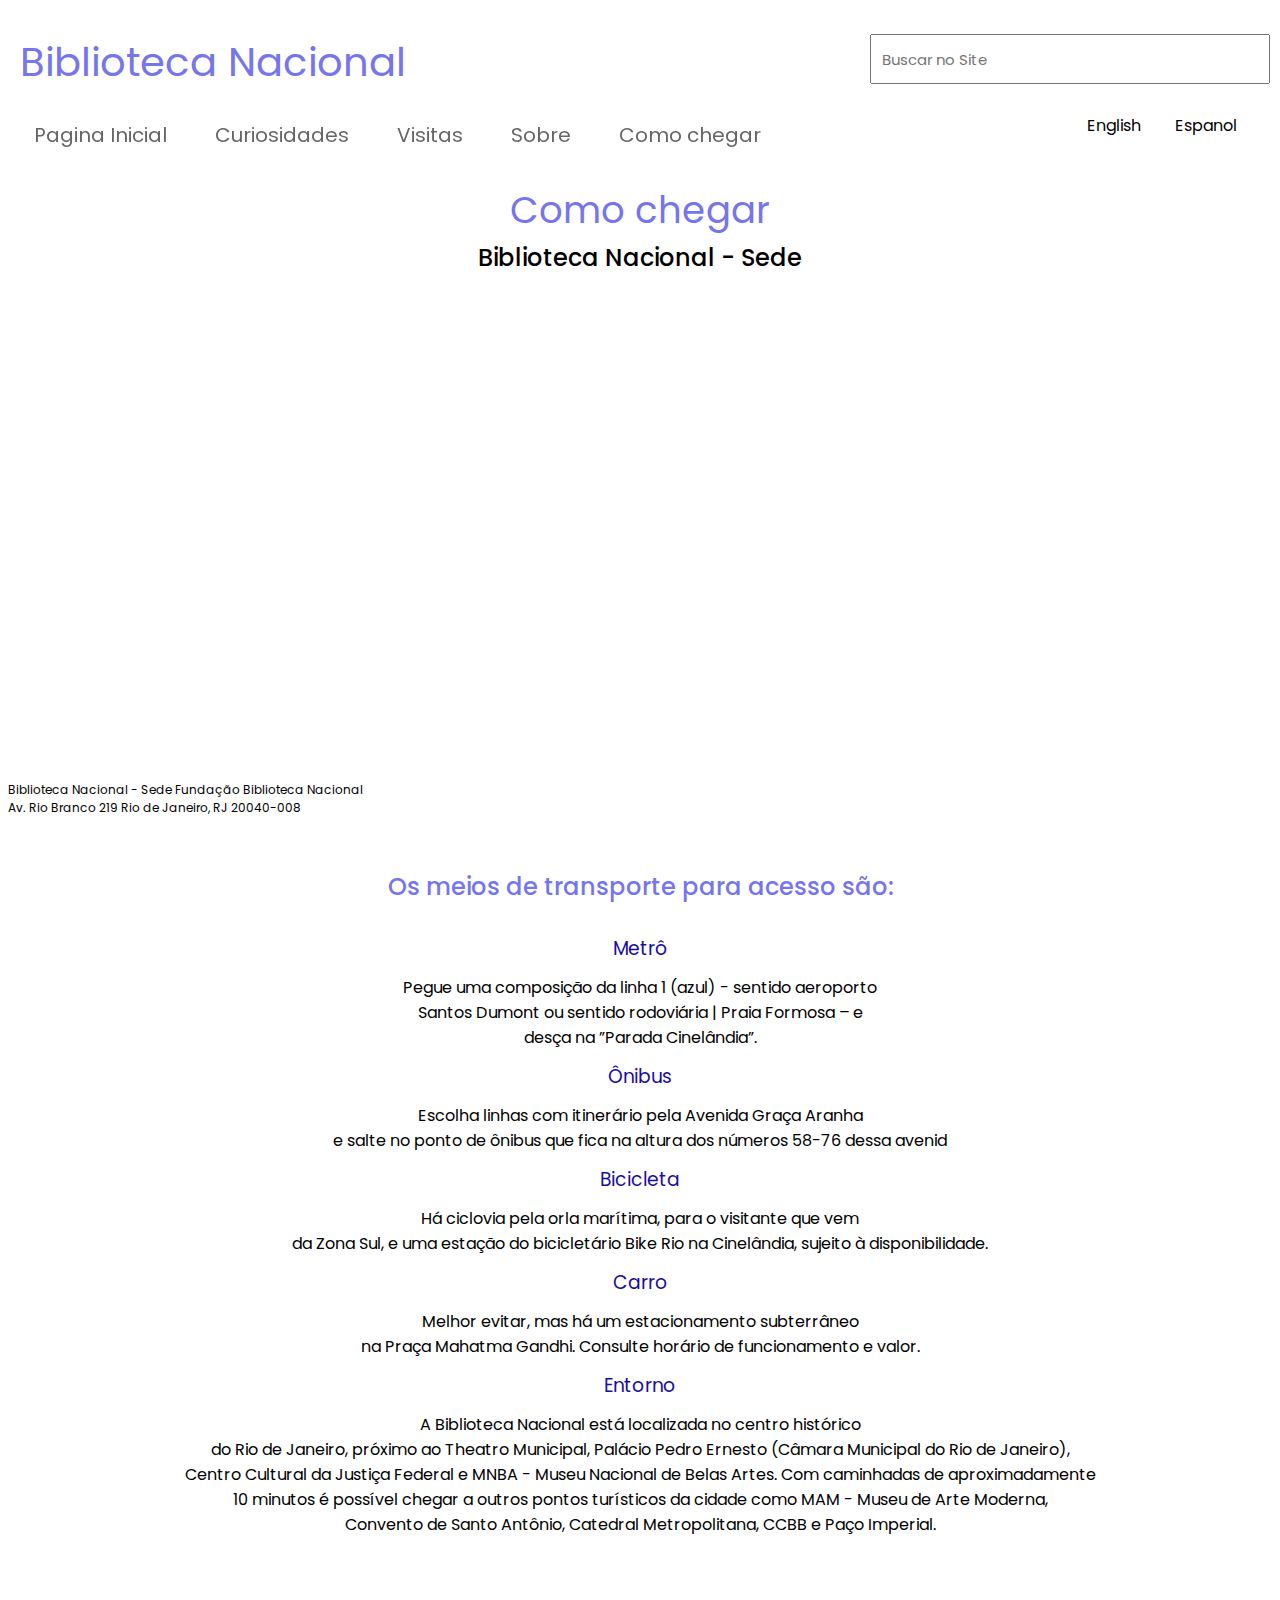
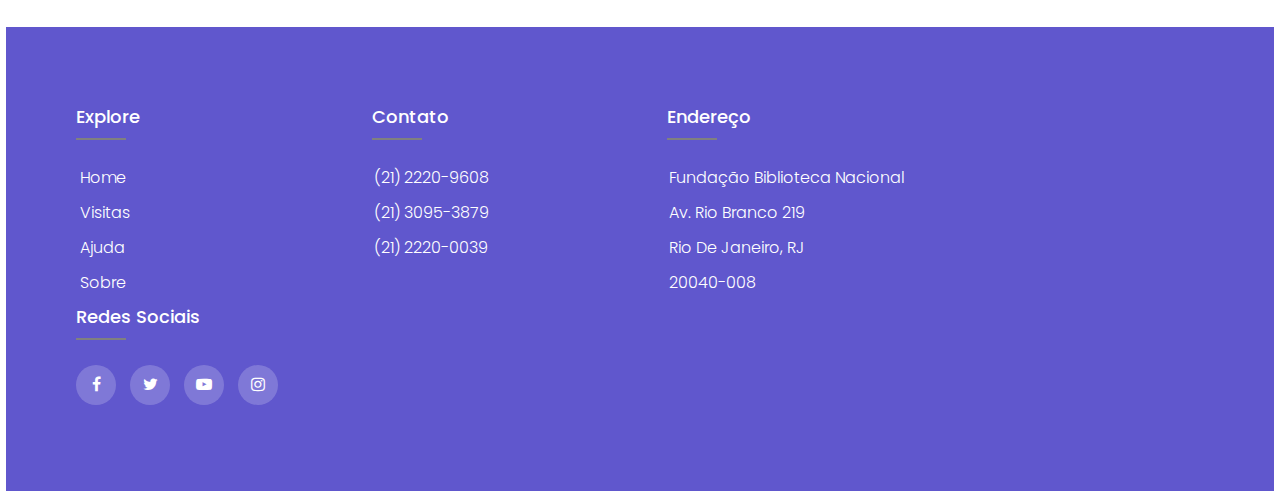
<file: Codigos/Como_Chegar/index.html>
<!DOCTYPE html>
<html lang="Pt-br">

<head>
    <meta charset="UTF-8">
    <meta http-equiv="X-UA-Compatible" content="IE=edge">
    <meta name="viewport" content="width=device-width, initial-scale=1.0">
    <link rel="stylesheet" href="https://cdnjs.cloudflare.com/ajax/libs/font-awesome/4.7.0/css/font-awesome.min.css">
    <link rel="stylesheet" href="style.css">
    <title>Document</title>
</head>

<body>
    <header>
        <!--Div que vai agrupar o input de busca e a logo-->

        <div id="destaque">
            <a href="#" class="logo">Biblioteca Nacional</a>
            <input type="search" class="seach" placeholder="Buscar no Site">
        </div>

        <nav>
            <!--Definindo os links do menu -->
            <ul>
                <li><a href="#">Pagina Inicial</a></li>
                <li><a href="#">Curiosidades</a></li>
                <li><a href="#">Visitas</a></li>
                <li><a href="">Sobre</a></li>
                <li><a href="">Como chegar</a></li>
            </ul>
        </nav>
        <!-- Adicionado dois a para idiomas  -->
        <div class="idiomas">
            <a href="">English</a>
            <a href="">Espanol</a>
        </div>
    </header>

    <h1>Como chegar</h1>
    <h2>Biblioteca Nacional - Sede</h2>

    <div class="mapa">
        <iframe
        src="https://www.google.com/maps/embed?pb=!1m18!1m12!1m3!1d3675.0985602840037!2d-43.17759678546813!3d-22.90973524373495!2m3!1f0!2f0!3f0!3m2!1i1024!2i768!4f13.1!3m3!1m2!1s0x997f61c9c904d1%3A0xa91364a36e8dde2!2sFunda%C3%A7%C3%A3o%20Biblioteca%20Nacional!5e0!3m2!1spt-BR!2sbr!4v1637205066793!5m2!1spt-BR!2sbr"
        width="750" height="450" style="border:0;" allowfullscreen="" loading="lazy">
    </iframe>
    <p>Biblioteca Nacional - Sede
        Fundação Biblioteca Nacional <br> Av. Rio Branco 219 Rio de Janeiro, RJ 20040-008</p>
    </div>

    <div class="acessos">
        <h2>Os meios de transporte para acesso são:</h2>

        <h3>Metrô</h3>
        <p>Pegue uma composição da linha 1 (azul) - sentido aeroporto <br> Santos Dumont ou sentido rodoviária | Praia
            Formosa – e <br> desça na ”Parada Cinelândia”.</p>

        <h3>Ônibus</h3>
        <p>
            Escolha linhas com itinerário pela Avenida Graça Aranha <br> e salte no ponto de ônibus que fica na altura dos
            números 58-76 dessa avenid</p>

        <h3>Bicicleta</h3>
        <p>Há ciclovia pela orla marítima, para o visitante que vem <br> da Zona Sul, e uma estação do bicicletário Bike Rio
            na Cinelândia, sujeito à disponibilidade.</p>

        <h3>Carro</h3>
        <p>Melhor evitar, mas há um estacionamento subterrâneo <br> na Praça Mahatma Gandhi. Consulte horário de
            funcionamento e valor.</p>

        <h3>Entorno</h3>
        <p>A Biblioteca Nacional está localizada no centro histórico <br> do Rio de Janeiro, próximo ao Theatro Municipal,
            Palácio Pedro Ernesto (Câmara Municipal do Rio de Janeiro), <br> Centro Cultural da Justiça Federal e MNBA -
            Museu Nacional de Belas Artes. Com caminhadas de aproximadamente <br> 10 minutos é possível chegar a outros
            pontos turísticos da cidade como MAM - Museu de Arte Moderna, <br> Convento de Santo Antônio, Catedral
            Metropolitana, CCBB e Paço Imperial.</p>
    </div>
    <footer class="footer">
        <div class="conteudo">
            <div class="row">
                <div class="footer-cont">
                    <h4>Explore</h4>
                    <ul>
                        <li><a href="#">Home</a></li>
                        <li><a href="#">Visitas</a></li>
                        <li><a href="#">Ajuda</a></li>
                        <li><a href="#">Sobre</a></li>
                    </ul>
                </div>
                <div class="footer-cont">
                    <h4>Contato</h4>
                    <ul>
                        <li>(21) 2220-9608</li>
                        <li>(21) 3095-3879</li>
                        <li>(21) 2220-0039</li>
                    </ul>
                </div>
                <div class="footer-cont">
                    <h4>Endereço</h4>
                    <ul>
                        <li>Fundação Biblioteca Nacional</li>
                        <li>Av. Rio Branco 219</li>
                        <li>Rio de Janeiro, RJ</li>
                        <li>20040-008</li>
                    </ul>
                </div>
                <div class="footer-cont">
                    <h4>Redes Sociais</h4>
                    <div class="redes_sociais">
                        <a class="facebook" href="https://www.facebook.com/bibliotecanacional.br?fref=ts">
                            <span class="fa fa-facebook"></span>
                        </a>
                        <a class="twitter" href="https://twitter.com/FBN">
                            <span class="fa fa-twitter"></span>
                        </a>
                        <a class="youtube" href="https://www.youtube.com/channel/UCLOJDjeIojQcPX2wyaUd9Xw">
                            <span class="fa fa-youtube-play"></span>
                        </a>
                        <a class="instagram" href="https://www.instagram.com/bibliotecanacional.br/">
                            <span class="fa fa-instagram"></span>
                        </a>
                    </div>
                </div>
            </div>
    </footer>


    <!--Desenvolvedor by Guilherme Ferreira-->
</body>

</html>
</file>
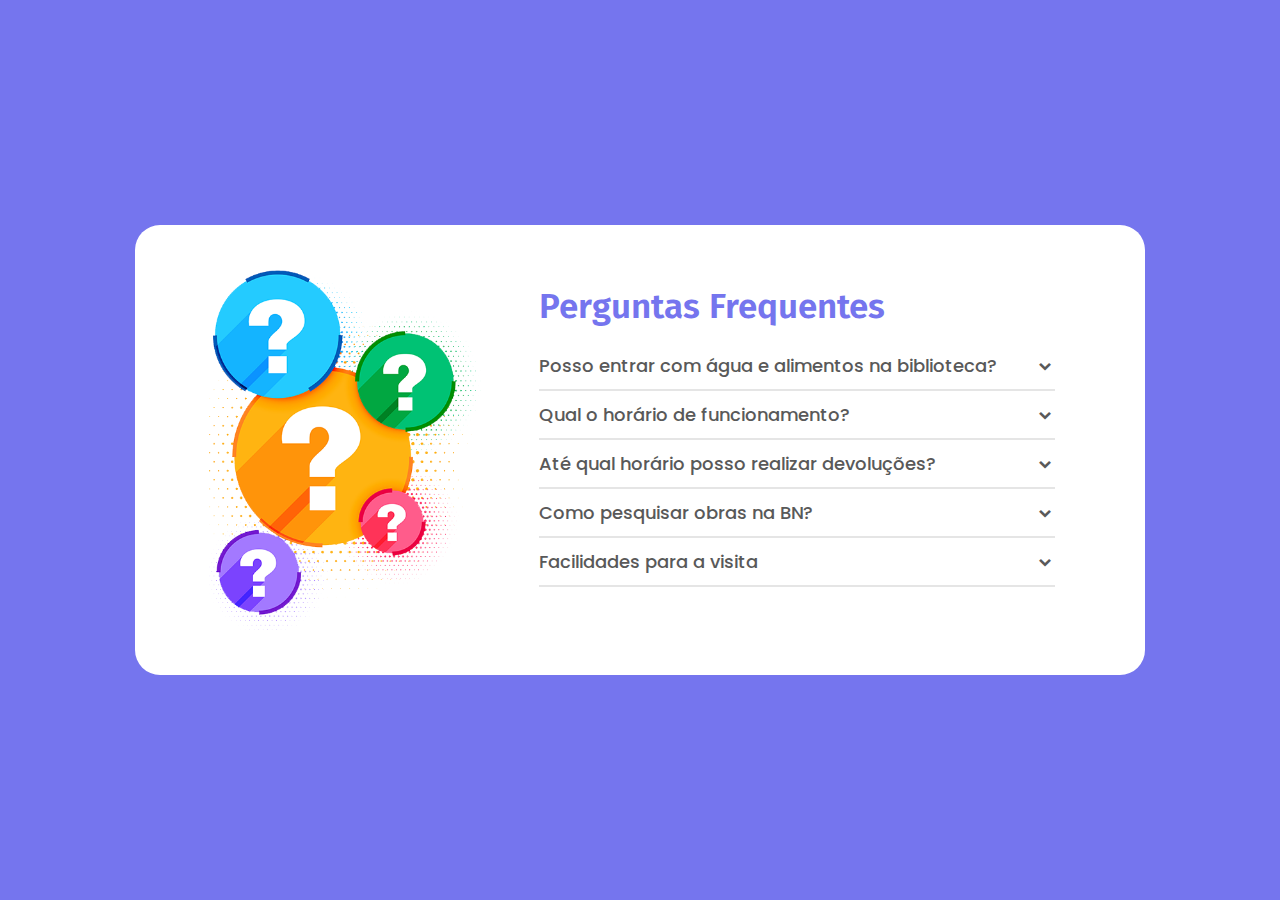
<file: Codigos/FAQ/index.html>
<!DOCTYPE html>
<html lang="pt-br" >
  <head>
    <meta charset="UTF-8">
    <title> Perguntas Frequentes </title>
    <link rel="stylesheet" href="style.css">
    <link href='https://unpkg.com/boxicons@2.0.7/css/boxicons.min.css' rel='stylesheet'>
    <meta name="viewport" content="width=device-width, initial-scale=1.0">
   </head>
<body>
  <div class="accordion">
    <div class="image-box">
      <img src="images/mainImg.png" alt="">
    </div>
    <div class="accordion-text">
      <div class="title">Perguntas Frequentes</div>
    <ul class="faq-text">
      <li>
        <div class="question-arrow">
          <span class="question">Posso entrar com água e alimentos na biblioteca?</span>
          <i class="bx bxs-chevron-down arrow"></i>
        </div>
        <p>Não. Alimentos e bebidas não são permitidos no interior da biblioteca.</p>
        <span class="line"></span>
      </li>
      <li>
        <div class="question-arrow">
          <span class="question">Qual o horário de funcionamento?</span>
          <i class="bx bxs-chevron-down arrow"></i>
        </div>
        <p>Segunda a Sexta-feira, das 10h as 18h, para visitas.
           Aberta aos sábados para pesquisa e leitura de obras.
        </p>
        <span class="line"></span>
      </li>
      <li>
        <div class="question-arrow">
          <span class="question">Até qual horário posso realizar devoluções?</span>
          <i class="bx bxs-chevron-down arrow"></i>
        </div>
        <p>As devoluções de obras devem ser feitas até 10 minutos antes do fechamento. </p>
        <span class="line"></span>
      </li>
      <li>
        <div class="question-arrow">
          <span class="question">Como pesquisar obras na BN?</span>
          <i class="bx bxs-chevron-down arrow"></i>
        </div>
        <p>Realize no prédio sede, no segundo andar, das 9 às 20h durante a semana, no sábado a consulta pode ser feita das 10h às 16h. </p>
        <span class="line"></span>
      </li>
      <li>
        <div class="question-arrow">
          <span class="question">Facilidades para a visita</span>
          <i class="bx bxs-chevron-down arrow"></i>
        </div>
        <p>Apresenta Wi-Fi gratuito, para utilizar solicite a senha aos funcionários;<br>
          O prédio possui acessibilidade para deficientes físicos e um serviço para auxiliar deficientes visuais e idosos;<br>
          Há bebedouros em todos os pavimentos e tomadas no salões de leitura.
        </p>
        <span class="line"></span>
      </li>
    </ul>
    </div>
  </div>


  <script>
    let li = document.querySelectorAll(".faq-text li");
    for (var i = 0; i < li.length; i++) {
      li[i].addEventListener("click", (e)=>{
        let clickedLi;
        if(e.target.classList.contains("question-arrow")){
          clickedLi = e.target.parentElement;
        }else{
          clickedLi = e.target.parentElement.parentElement;
        }
       clickedLi.classList.toggle("showAnswer");
      });
    }
  </script>

</body>
</html>
</file>
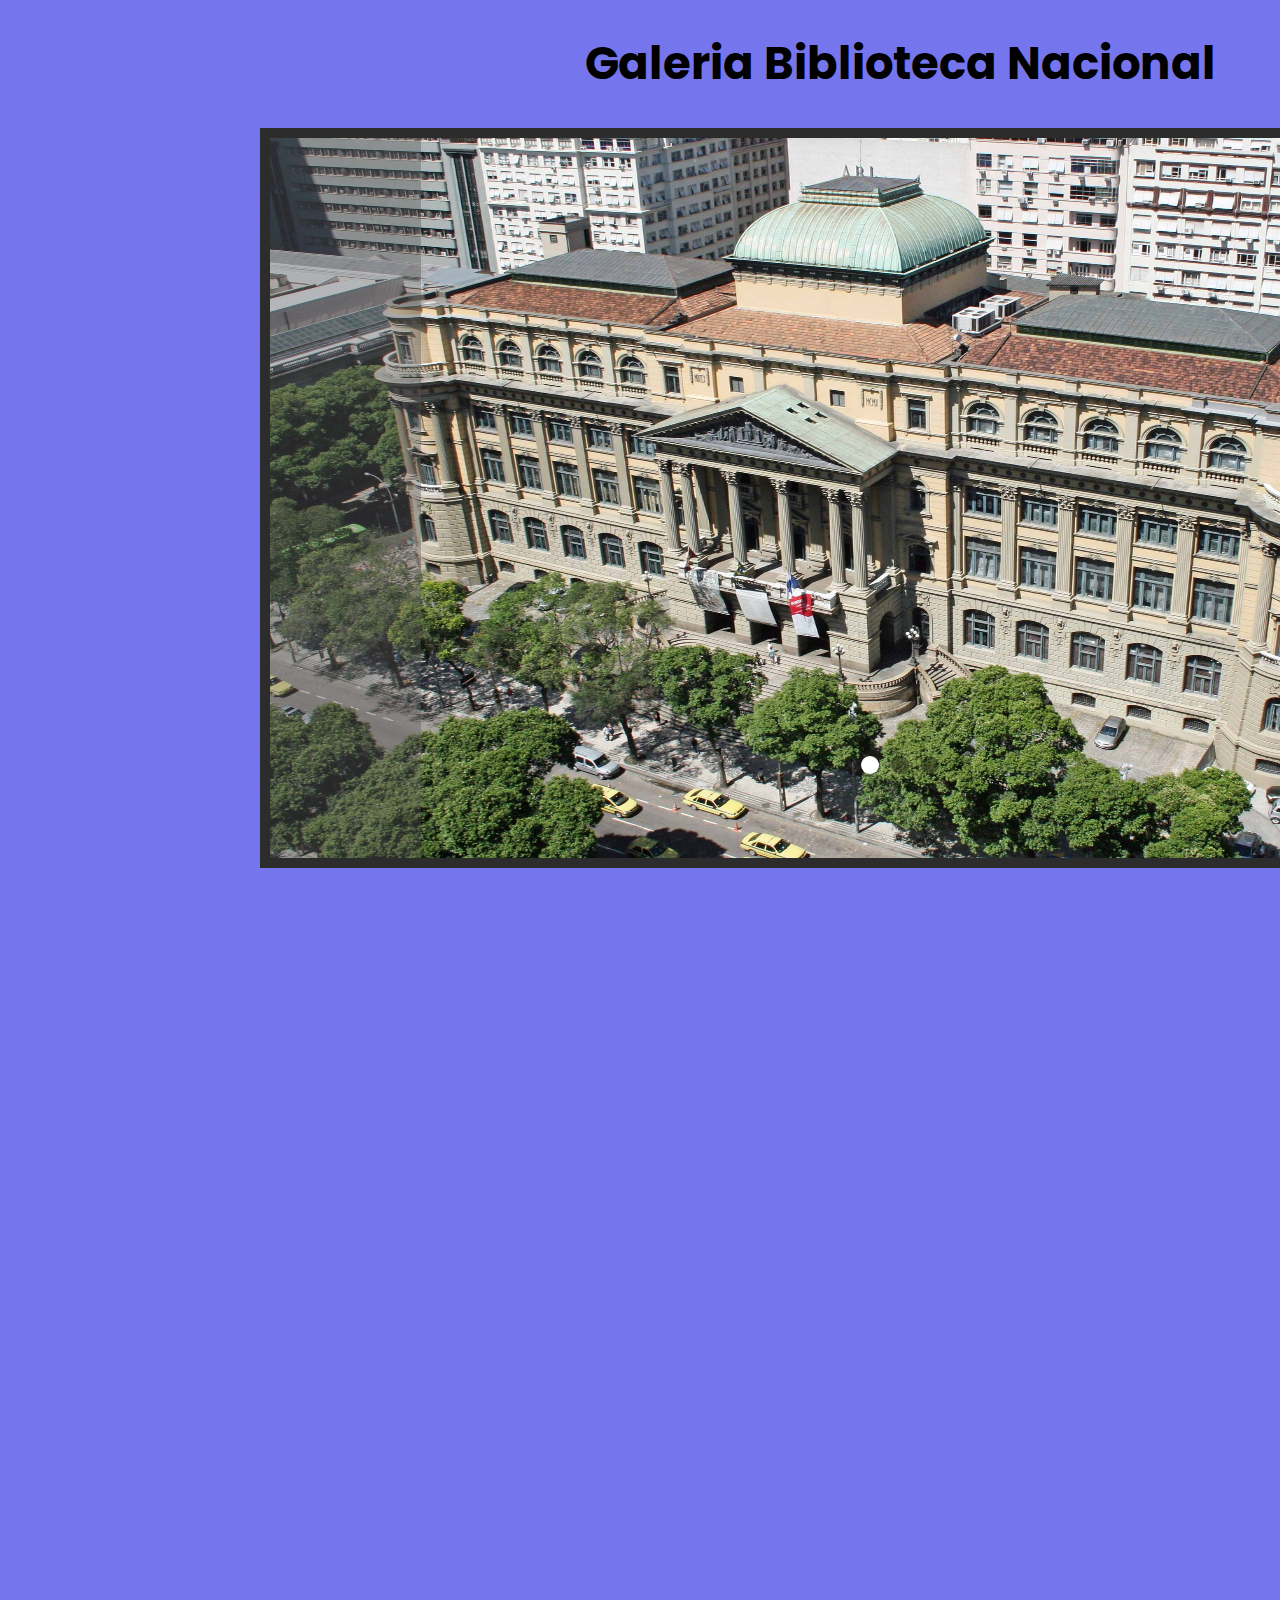
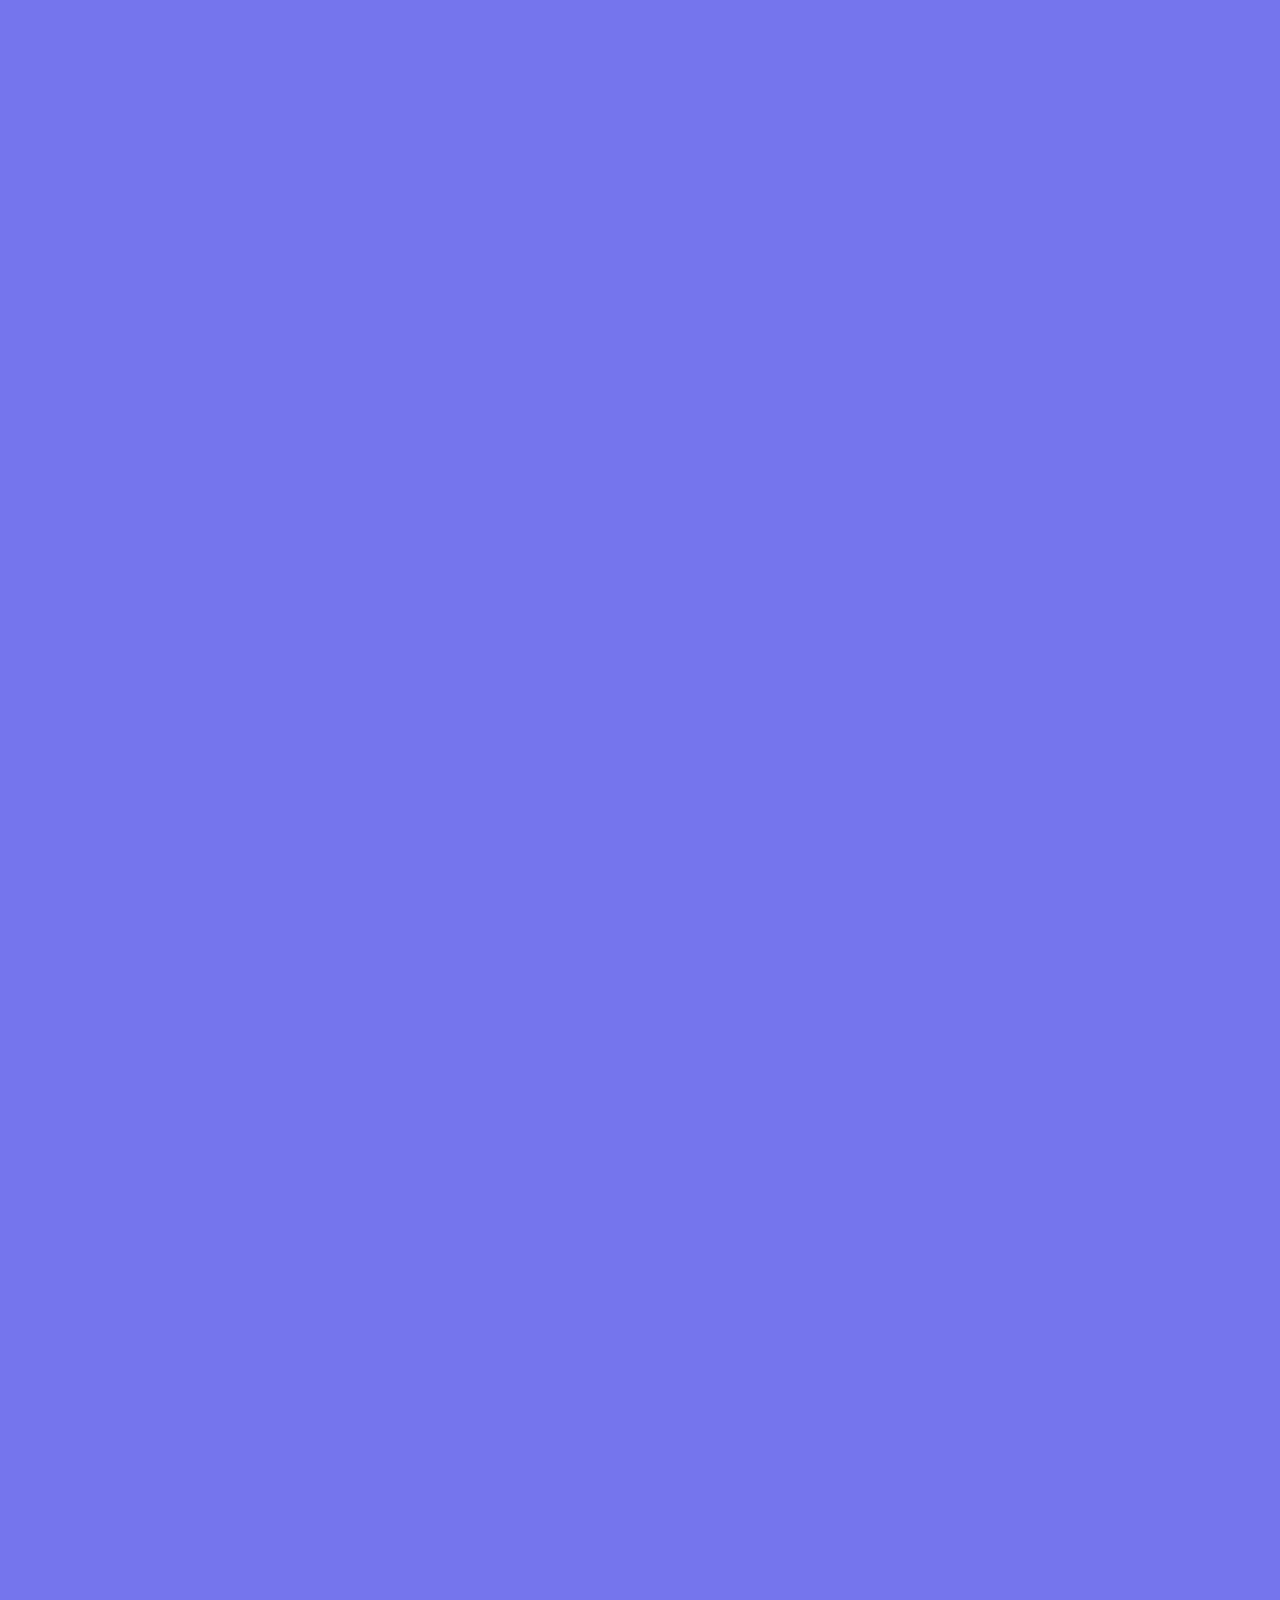
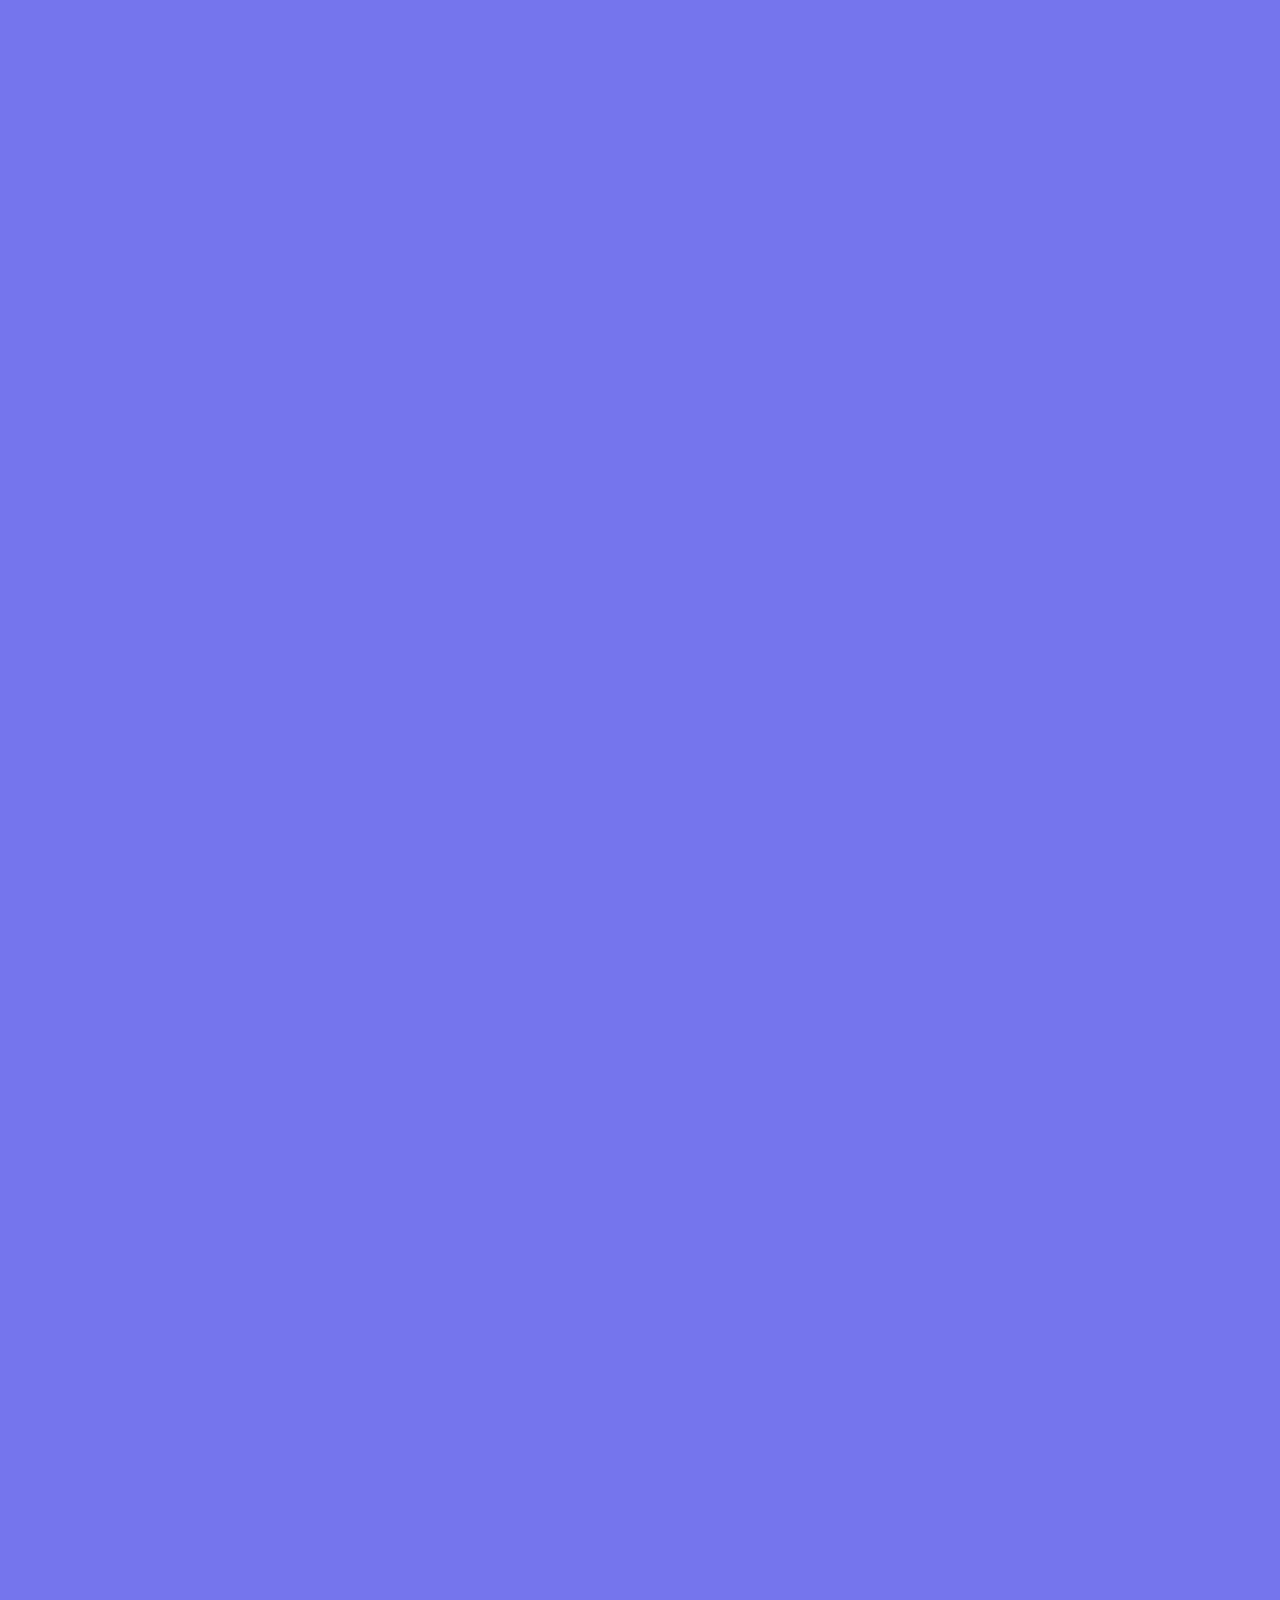
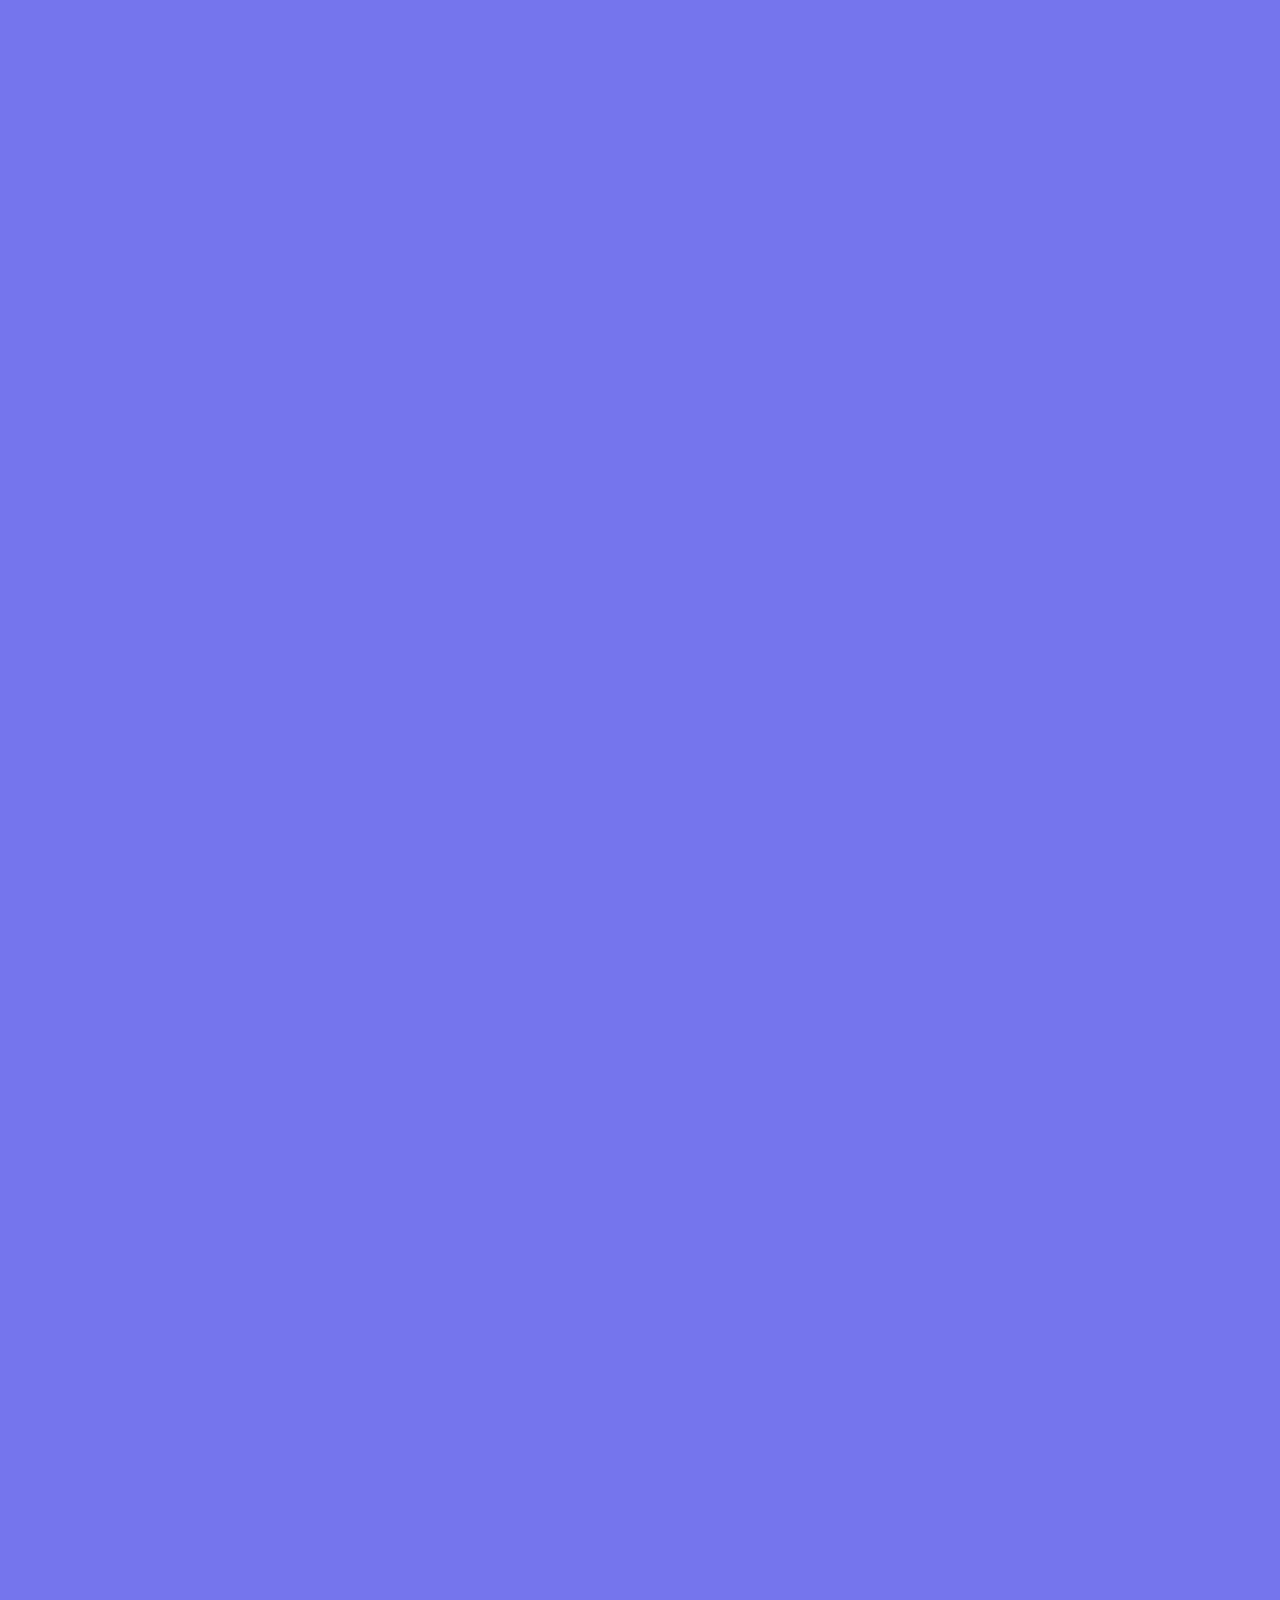
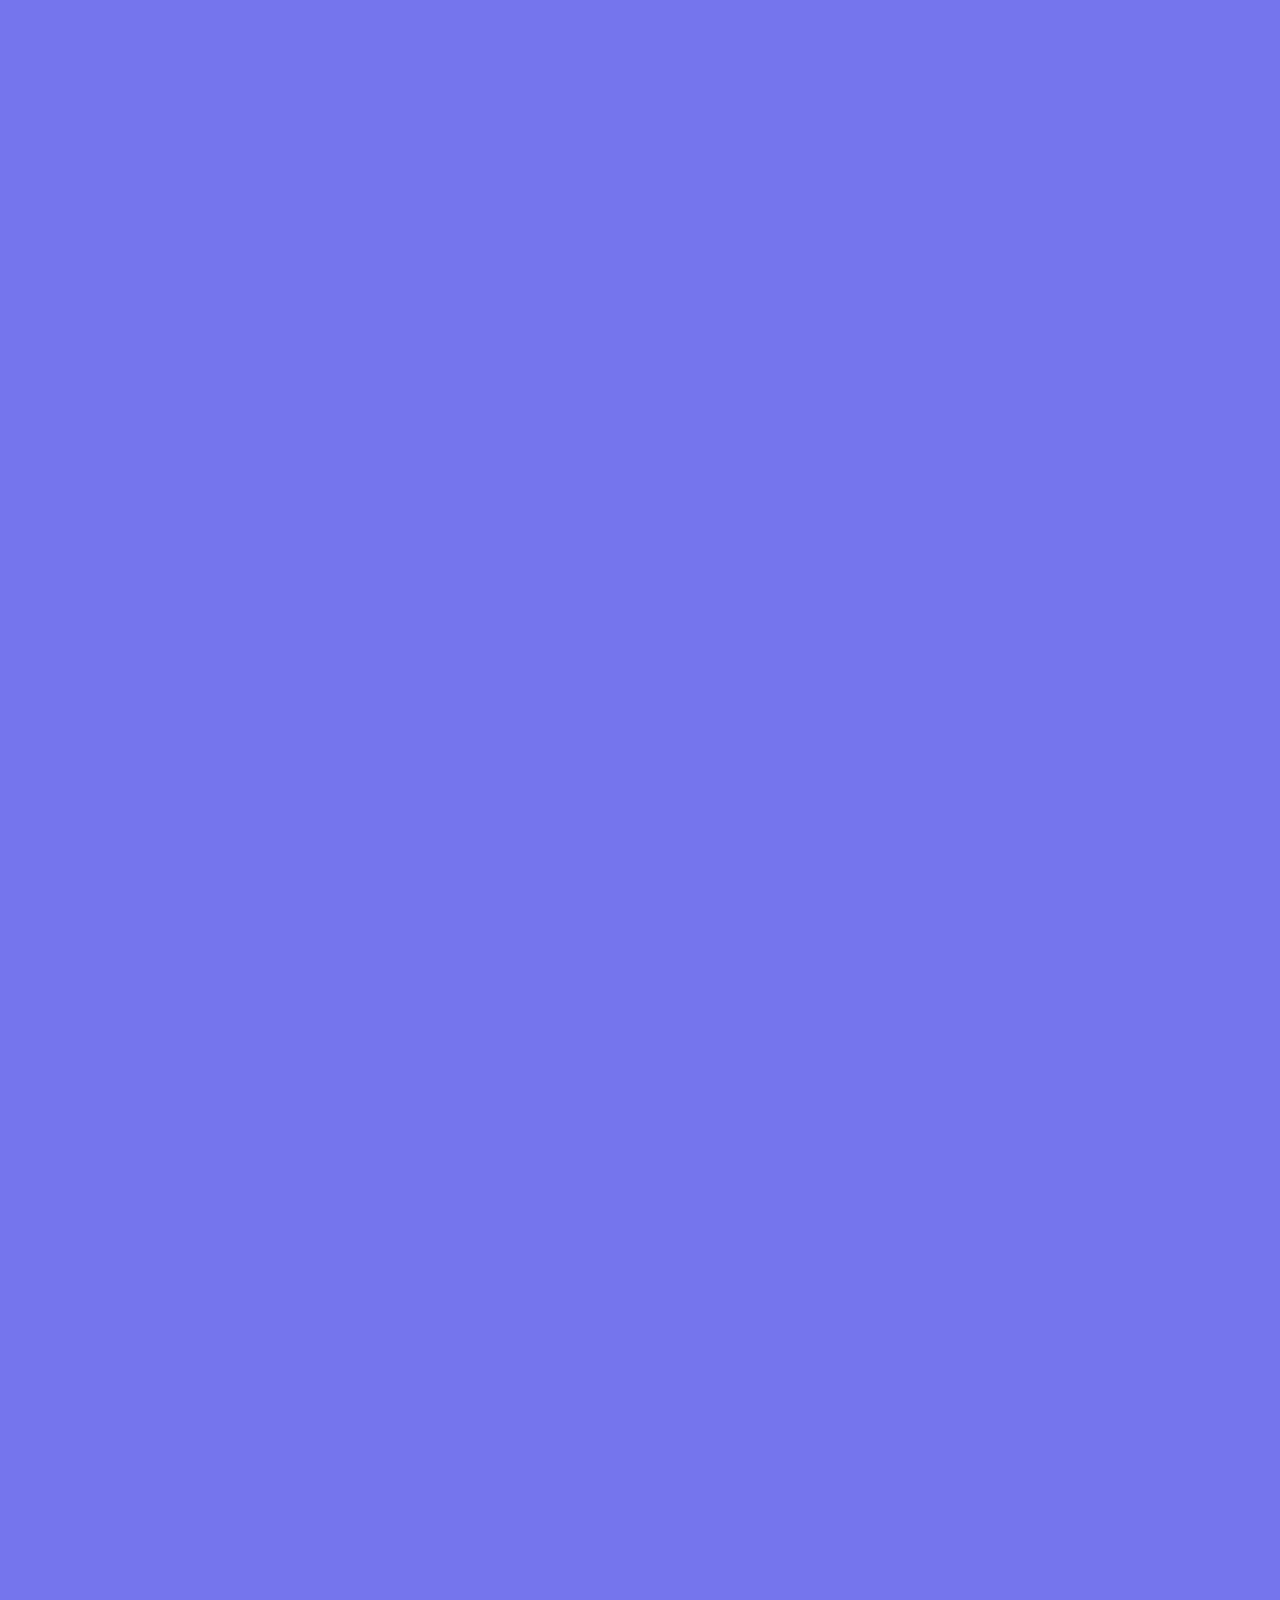
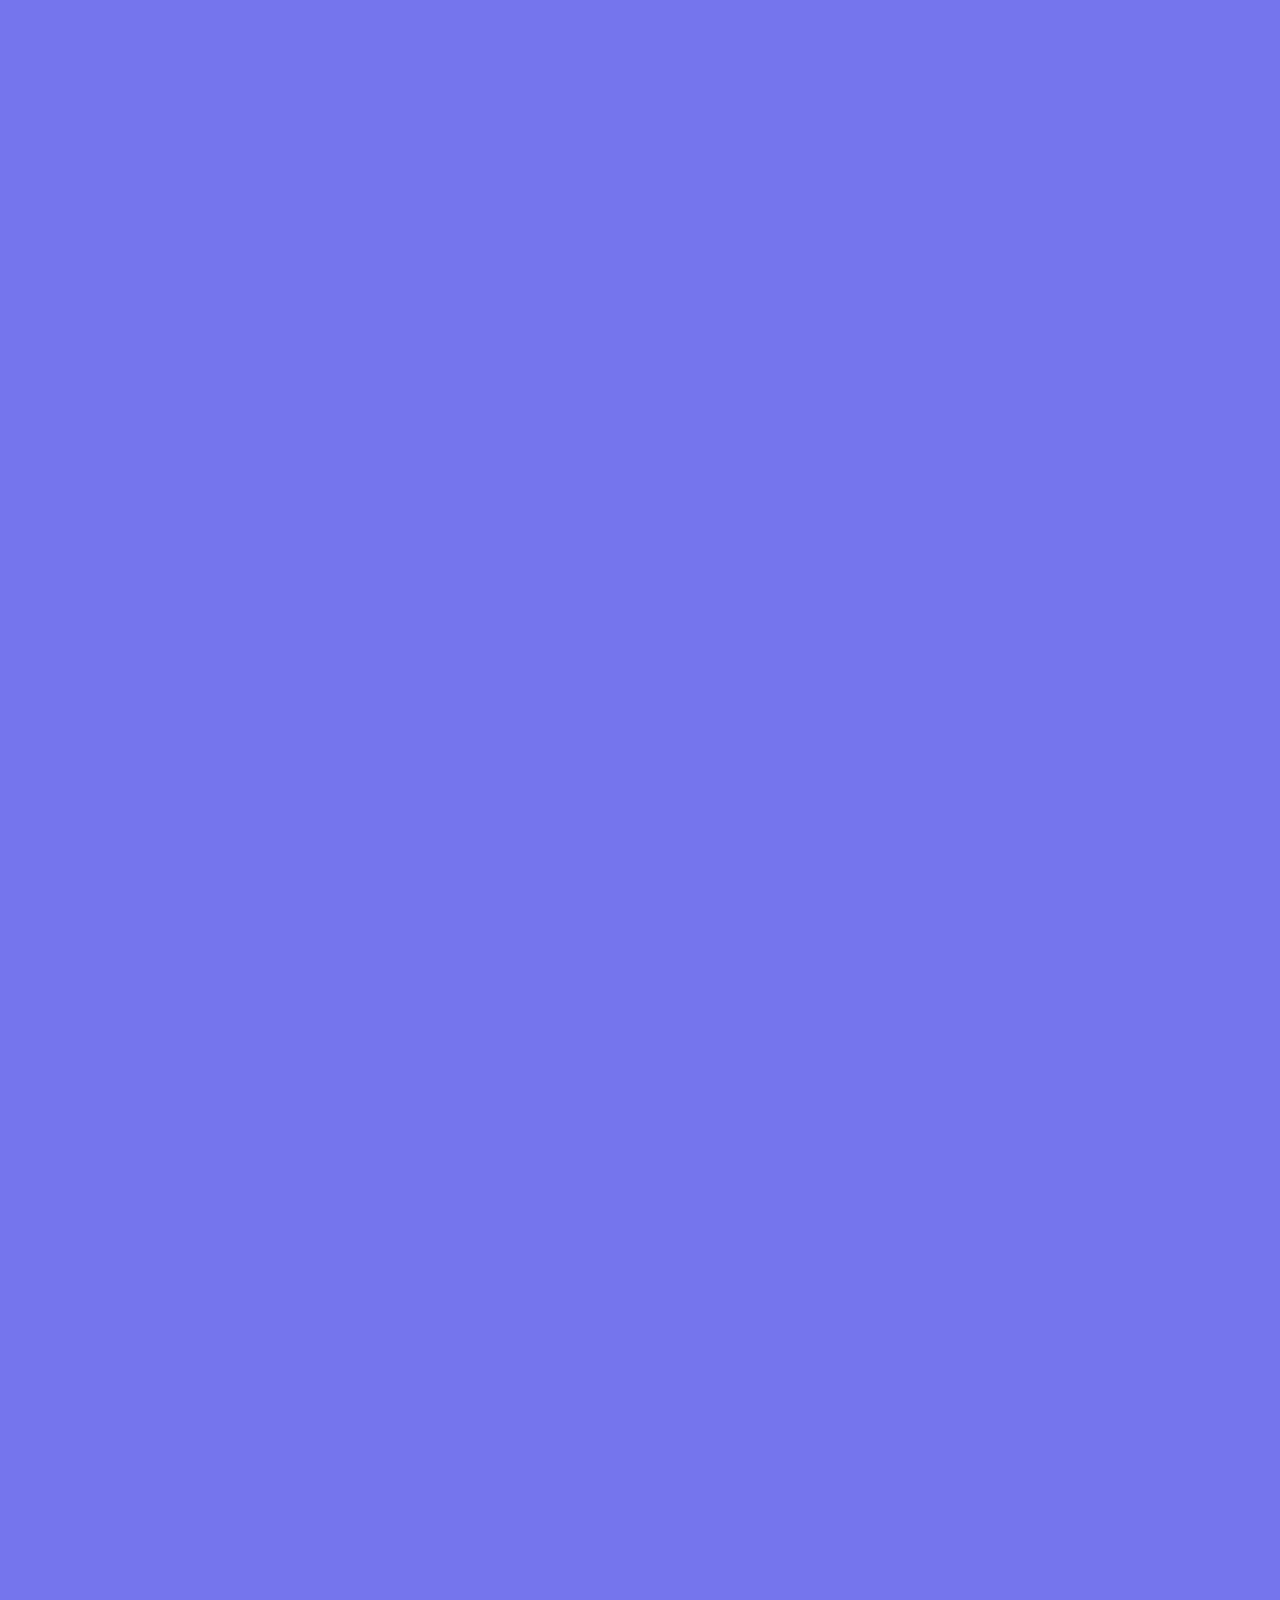
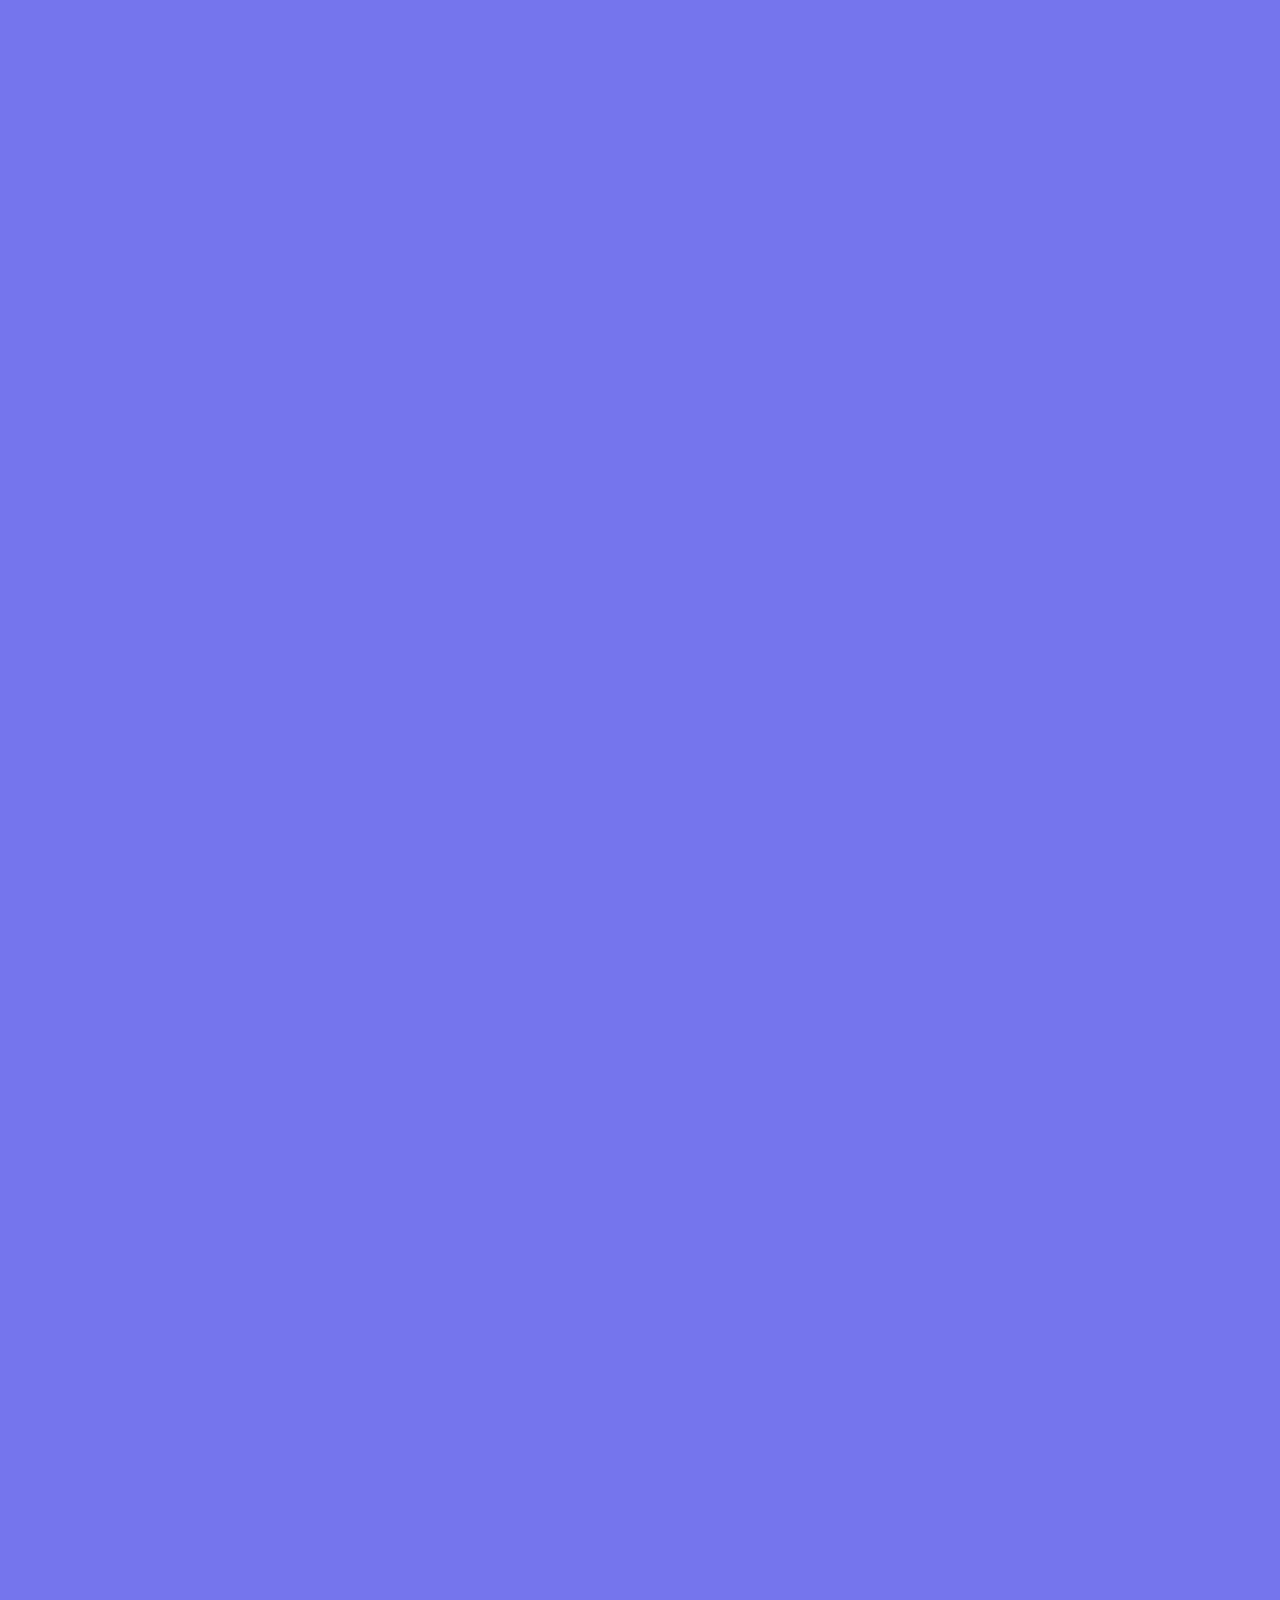
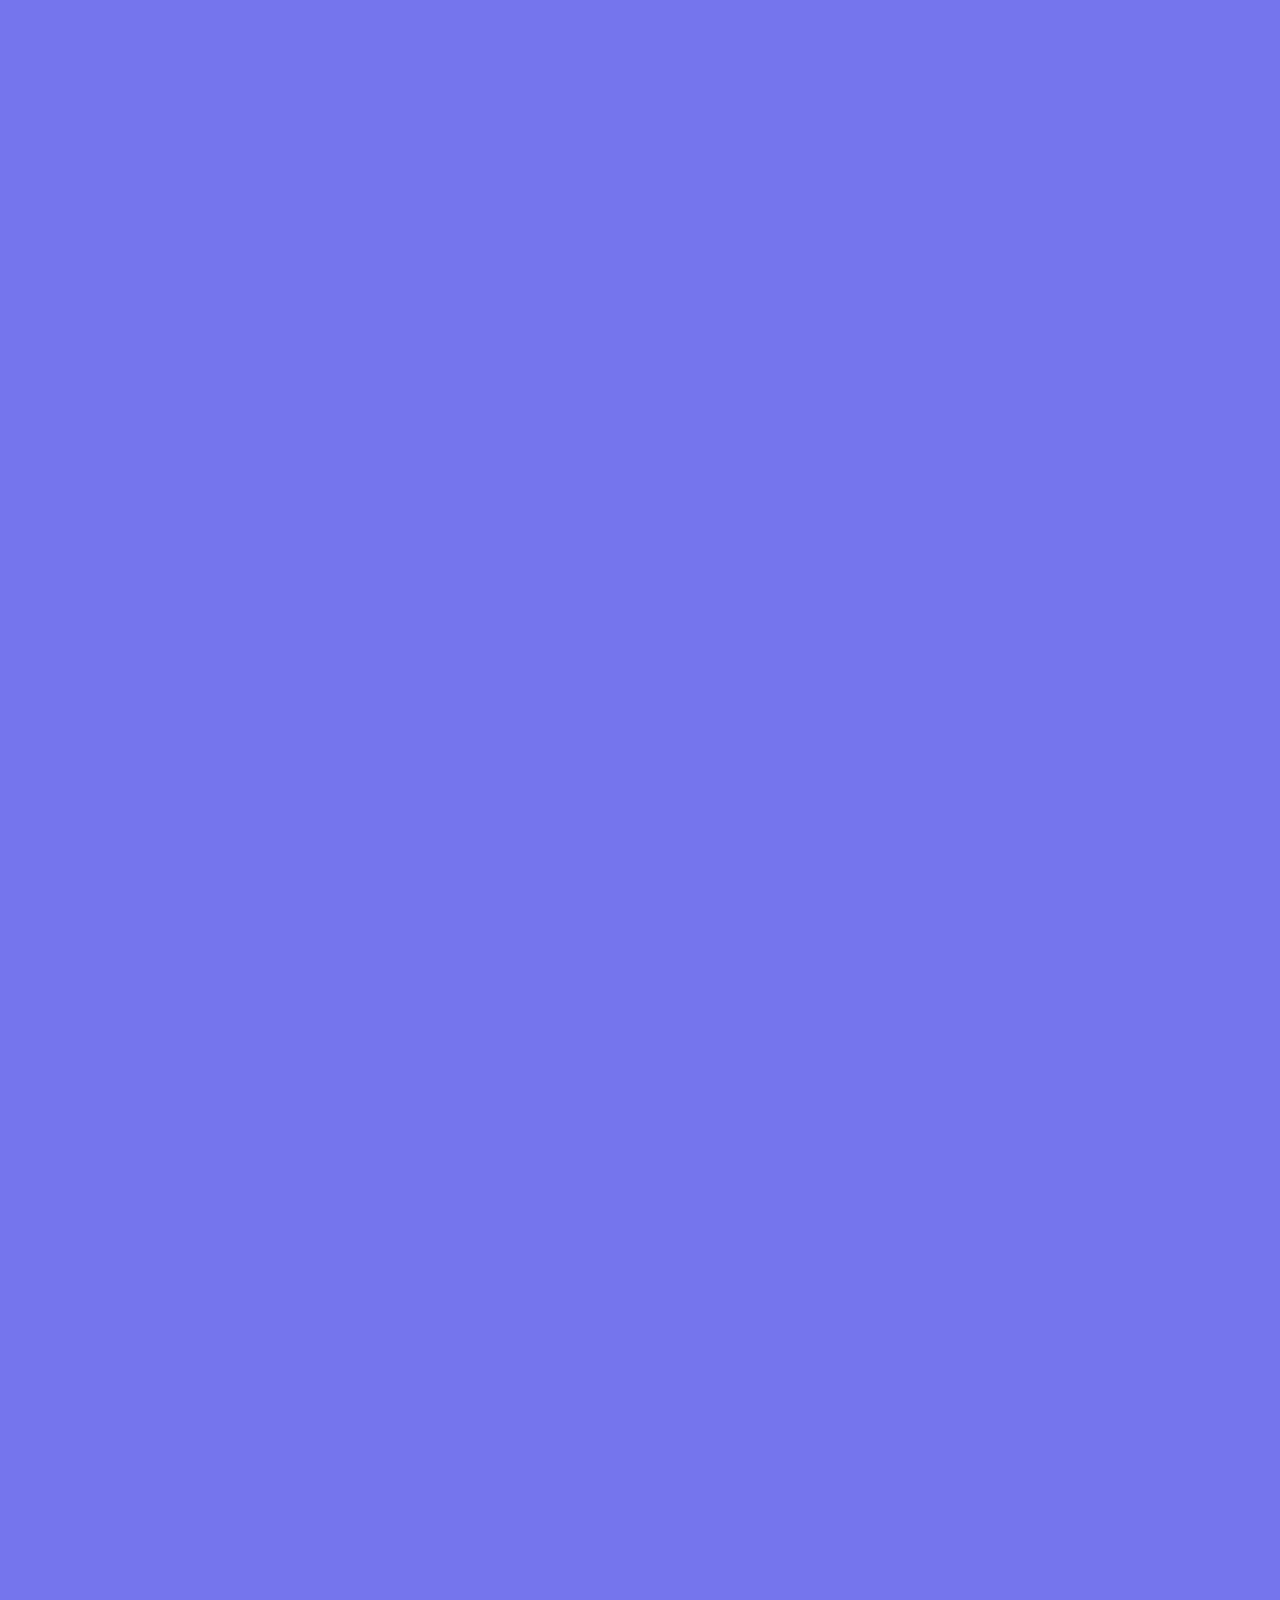
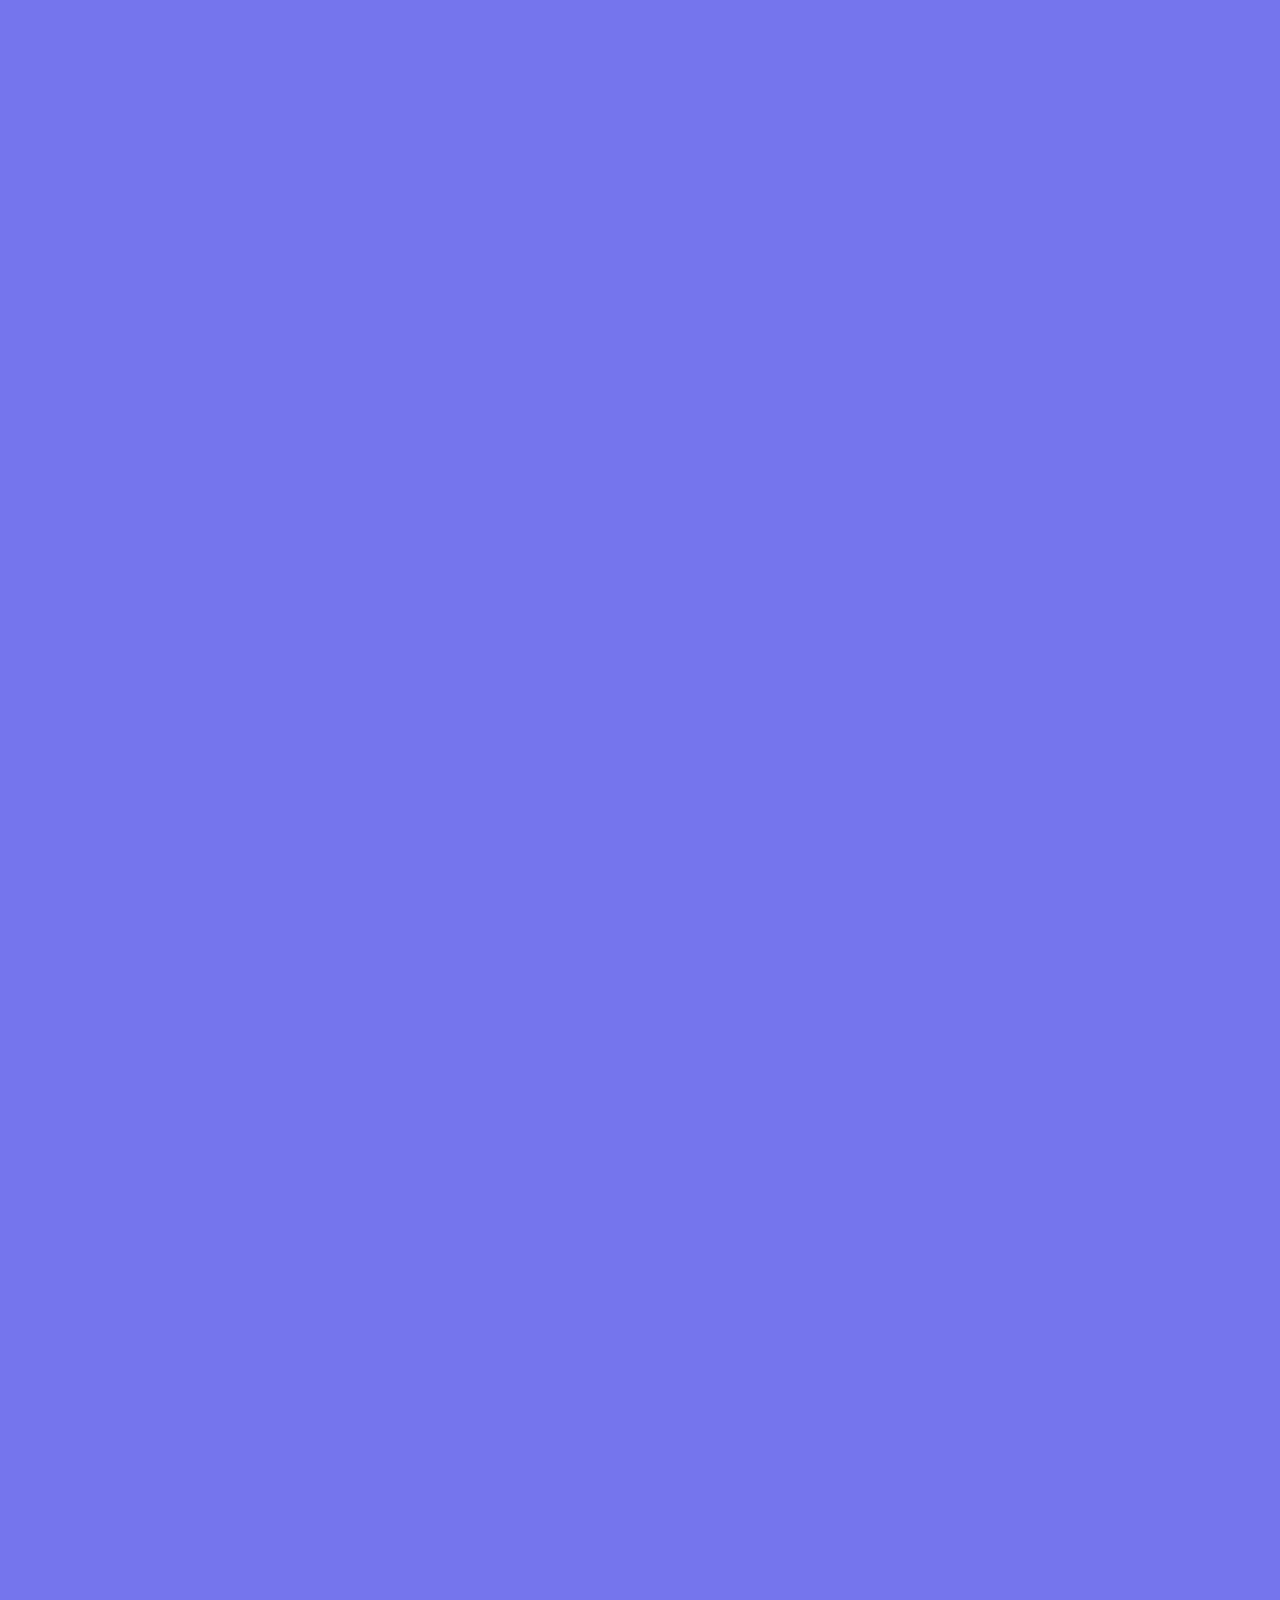
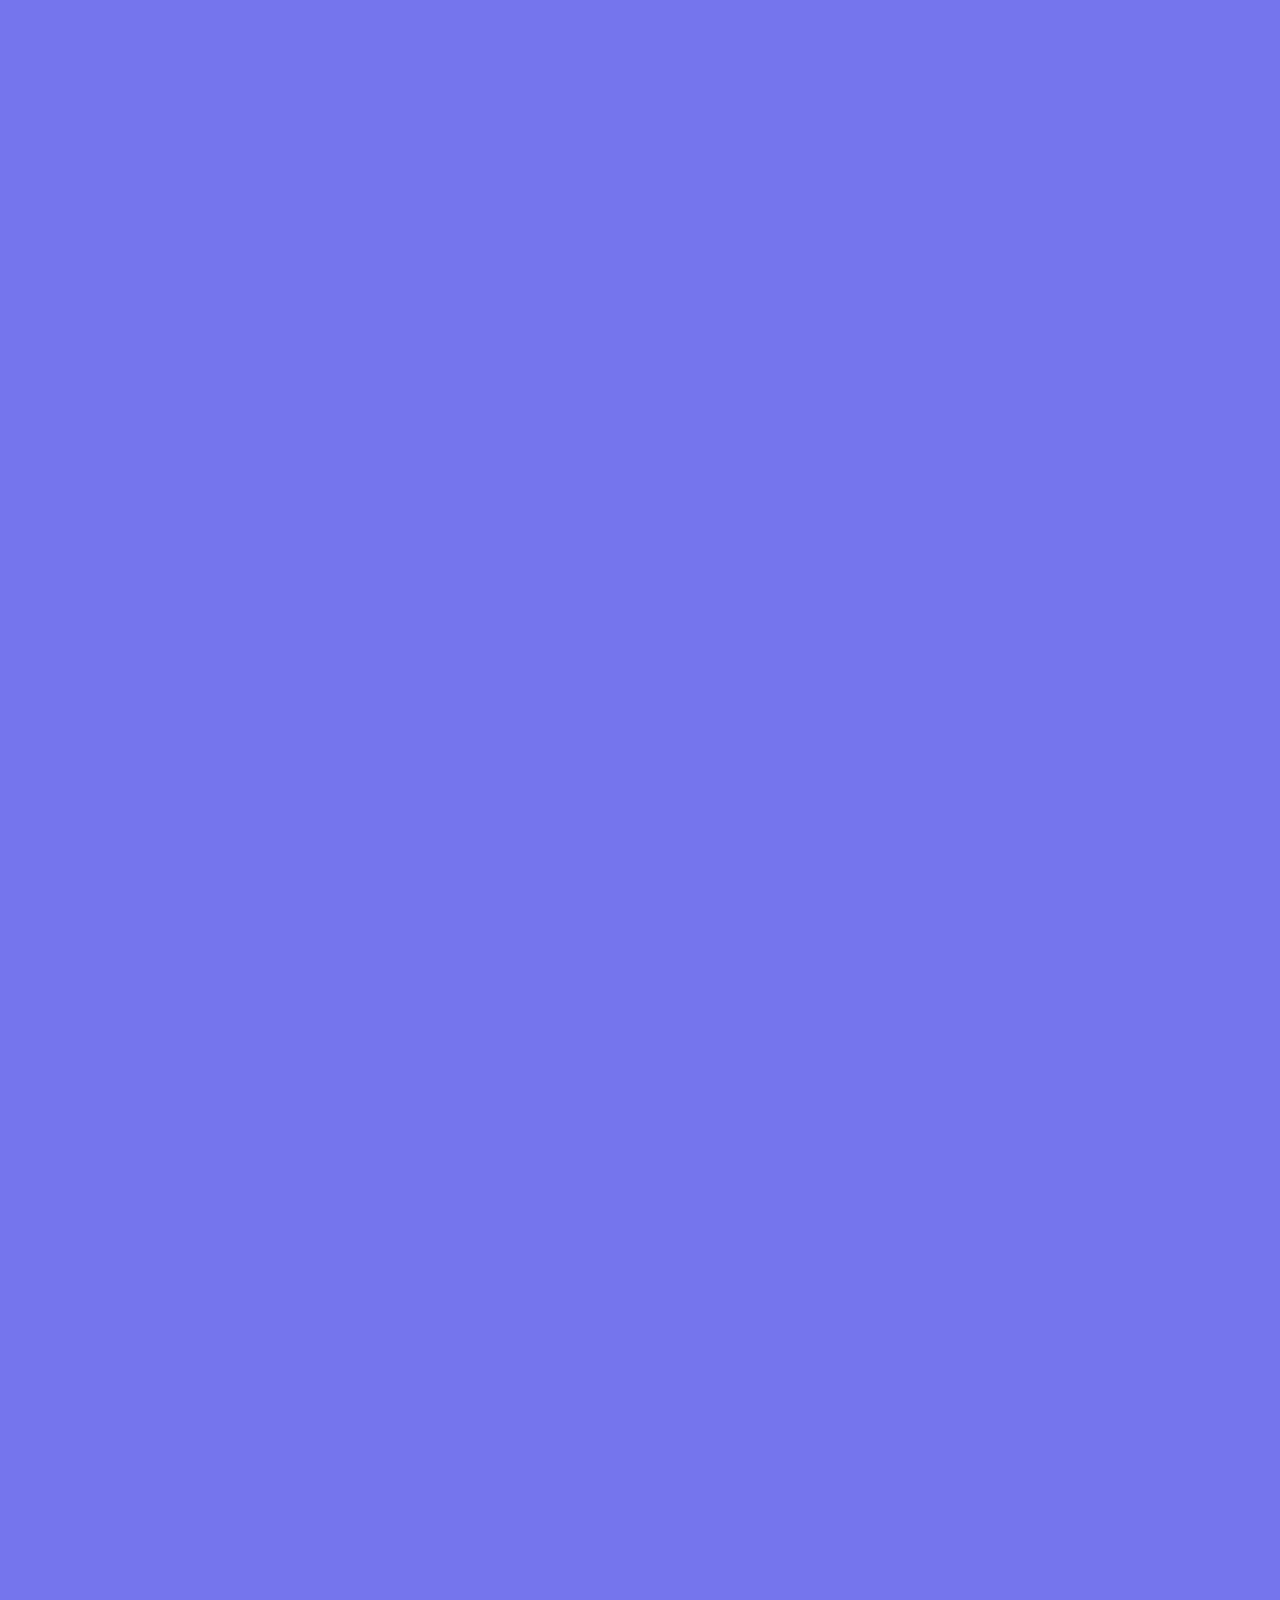
<file: Codigos/Galeria/Index.html>
<!DOCTYPE html>
<html lang="pt-br">

<head>
    <meta charset="UTF-8">
    <meta http-equiv="X-UA-Compatible" content="IE=edge">
    <link rel="stylesheet" href="style.css">
    <meta name="viewport" content="width=device-width, initial-scale=1.0">
    <title>Galeria</title>
</head>

<body>
    <h1>Galeria Biblioteca Nacional</h1>
    <div class="conteudo">
        <input type="radio" name="images" id="i1" checked>
        <input type="radio" name="images" id="i2">
        <input type="radio" name="images" id="i3">
        <div class="slide_img" id="um">
            <img src="img_1.jpg">

            <label for="i3" class="ant"></label>
            <label for="i2" class="pos"></label>
        </div>
        <div class="slide_img" id="dois">
            <img src="img_2.jpg">

            <label for="i1" class="ant"></label>
            <label for="i3" class="pos"></label>
        </div>
        <div class="slide_img" id="tres">
            <img src="img_3.jpg">

            <label for="i2" class="ant"></label>
            <label for="i1" class="pos"></label>
        </div>
        <div class="nav">
            <label for="i1" class="botoes" id="bot1"></label>
            <label for="i2" class="botoes" id="bot2"></label>
            <label for="i3" class="botoes" id="bot3"></label>
        </div>
    </div>
</body>

</html>
</file>
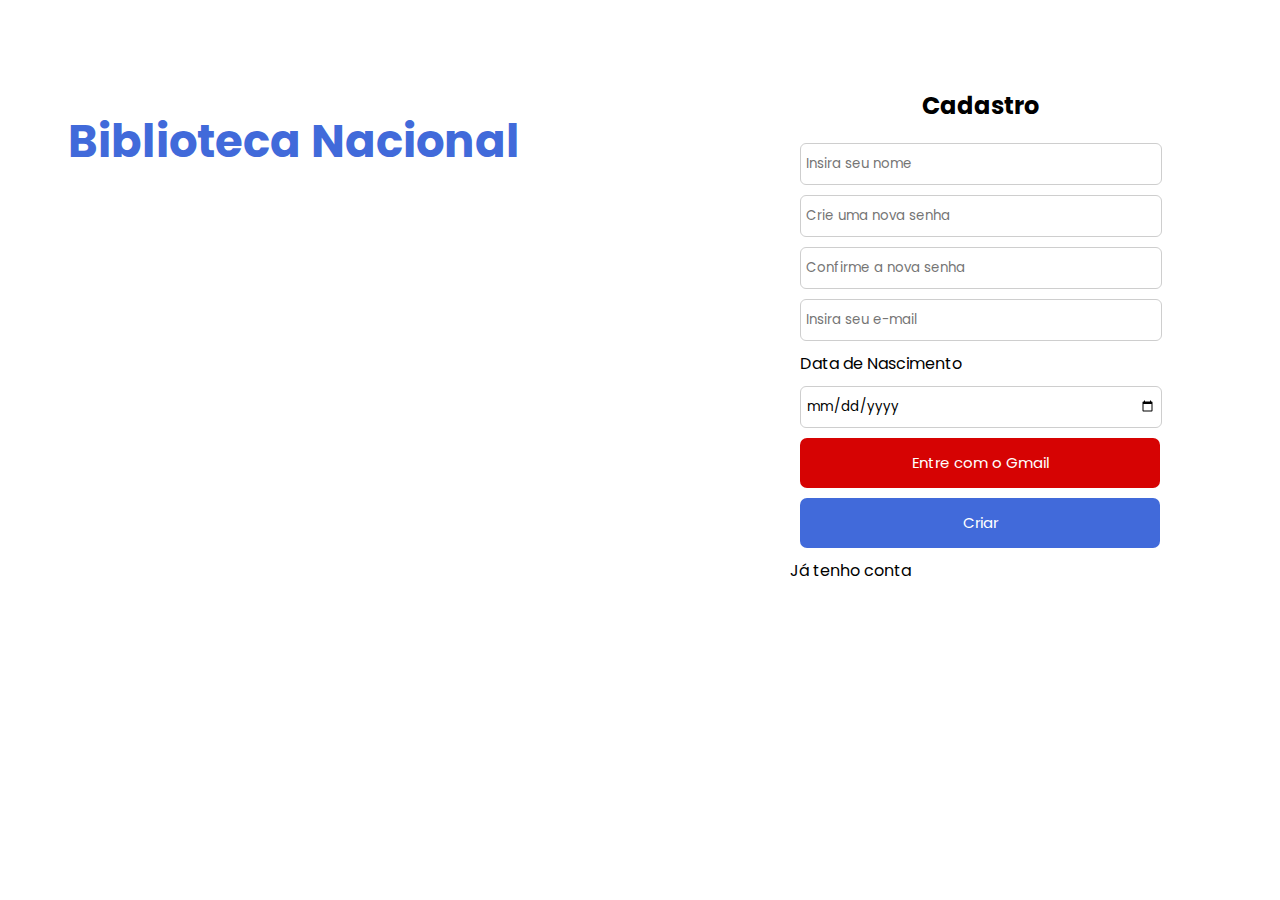
<file: Codigos/Formulario/Cadastro/index.html>
<!DOCTYPE html>
<html lang="Pt-br">

<head>
    <meta charset="UTF-8">
    <meta http-equiv="X-UA-Compatible" content="IE=edge">
    <meta name="viewport" content="width=device-width, initial-scale=1.0">
    <link rel="stylesheet" href="style.css">
    <title>Cadastro - Biblioteca Nacional</title>
</head>

<body>
    <div id="cadastro">
        <!--Criando o form para a tela de cadastro so site-->

        <h1>Biblioteca Nacional</h1>
        <form action="">

            <h2>Cadastro</h2>
            <input type="text" placeholder="Insira seu nome" required>

            <input class="password" type="password" placeholder="Crie uma nova senha" required>
            <input class="password_confirm" type="password" placeholder="Confirme a nova senha" required>

            <input type="email" name="email" id="email" placeholder="Insira seu e-mail">

            <label for="date">Data de Nascimento</label>
            <input type="date" name="date" required>

            <a href="#"><button class="gmail">Entre com o Gmail</button></a>
            <a href="/Index.html"><button>Criar</button></a>
            <a href="/Codigos/Formulario/Login/index.html">Já tenho conta</a>

        </form>
    </div>

    <!--Desenvolvido por Guilherme Ferreira-->

</body>

</html>
</file>
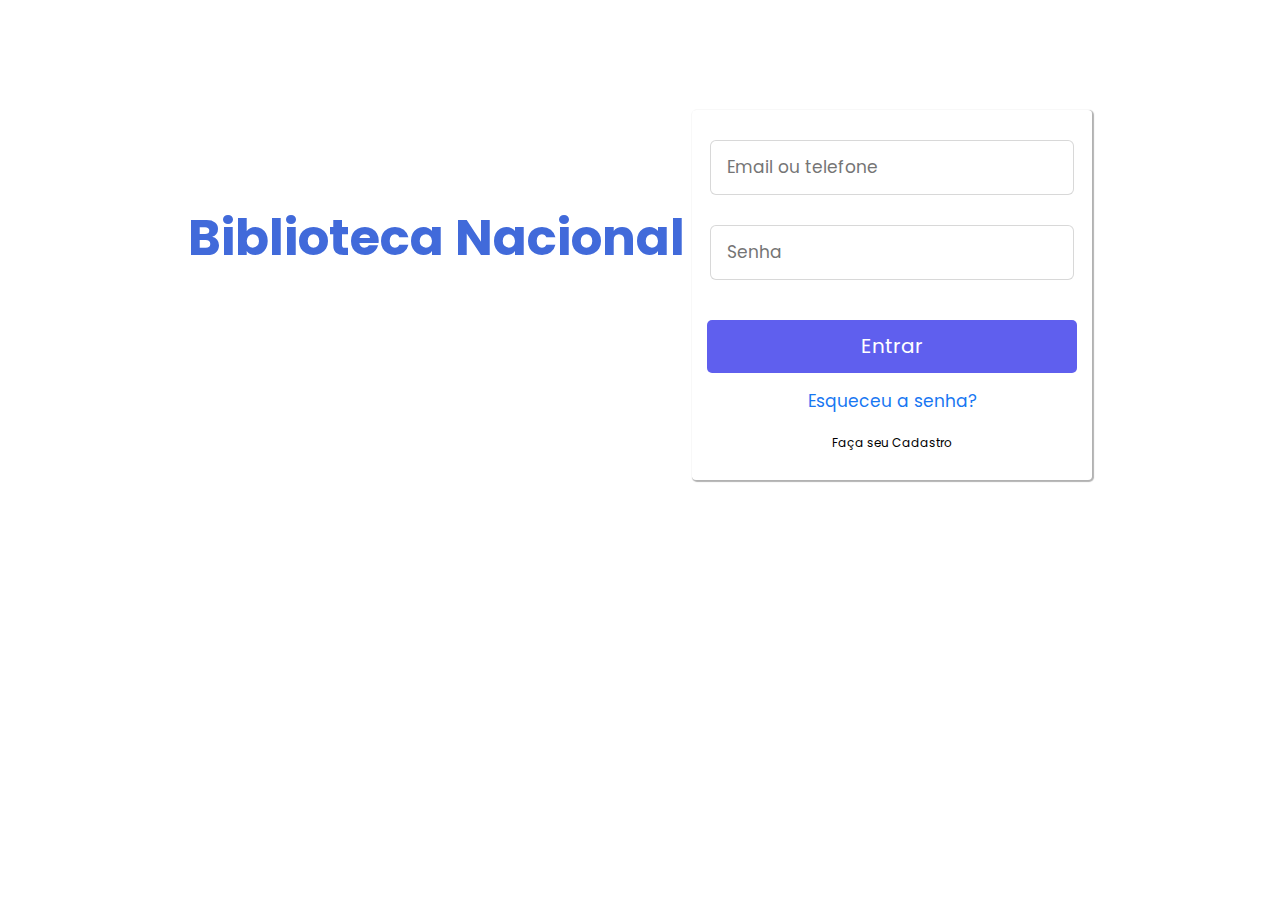
<file: Codigos/Formulario/Login/index.html>
<!DOCTYPE html>
<html lang="Pt-br">

<head>
    <meta charset="UTF-8">
    <meta http-equiv="X-UA-Compatible" content="IE=edge">
    <meta name="viewport" content="width=device-width, initial-scale=1.0">
    <link rel="stylesheet" href="style.css">
    <title>Login - Biblioteca Nacional</title>
</head>

<body>
    <section>
        <div id="text">
            <h1>Biblioteca Nacional</h1>

        </div>
    </section>
    <section>
        <div id="form">
            <input type="email" id="email" placeholder="Email ou telefone">
            <input type="password" id="password" placeholder="Senha">
            <a href="/Index.html"><button class="entrar">Entrar</button></a>
            <a class="esqueceusenha" href="#">Esqueceu a senha?</a>
            <a class="cadastro" href="/Codigos/Formulario/Cadastro/index.html">Faça seu Cadastro</a>
        </div>
    </section>
    <!--Desenvolvedor Guilherme Ferreira -->

</body>

</html>
</file>
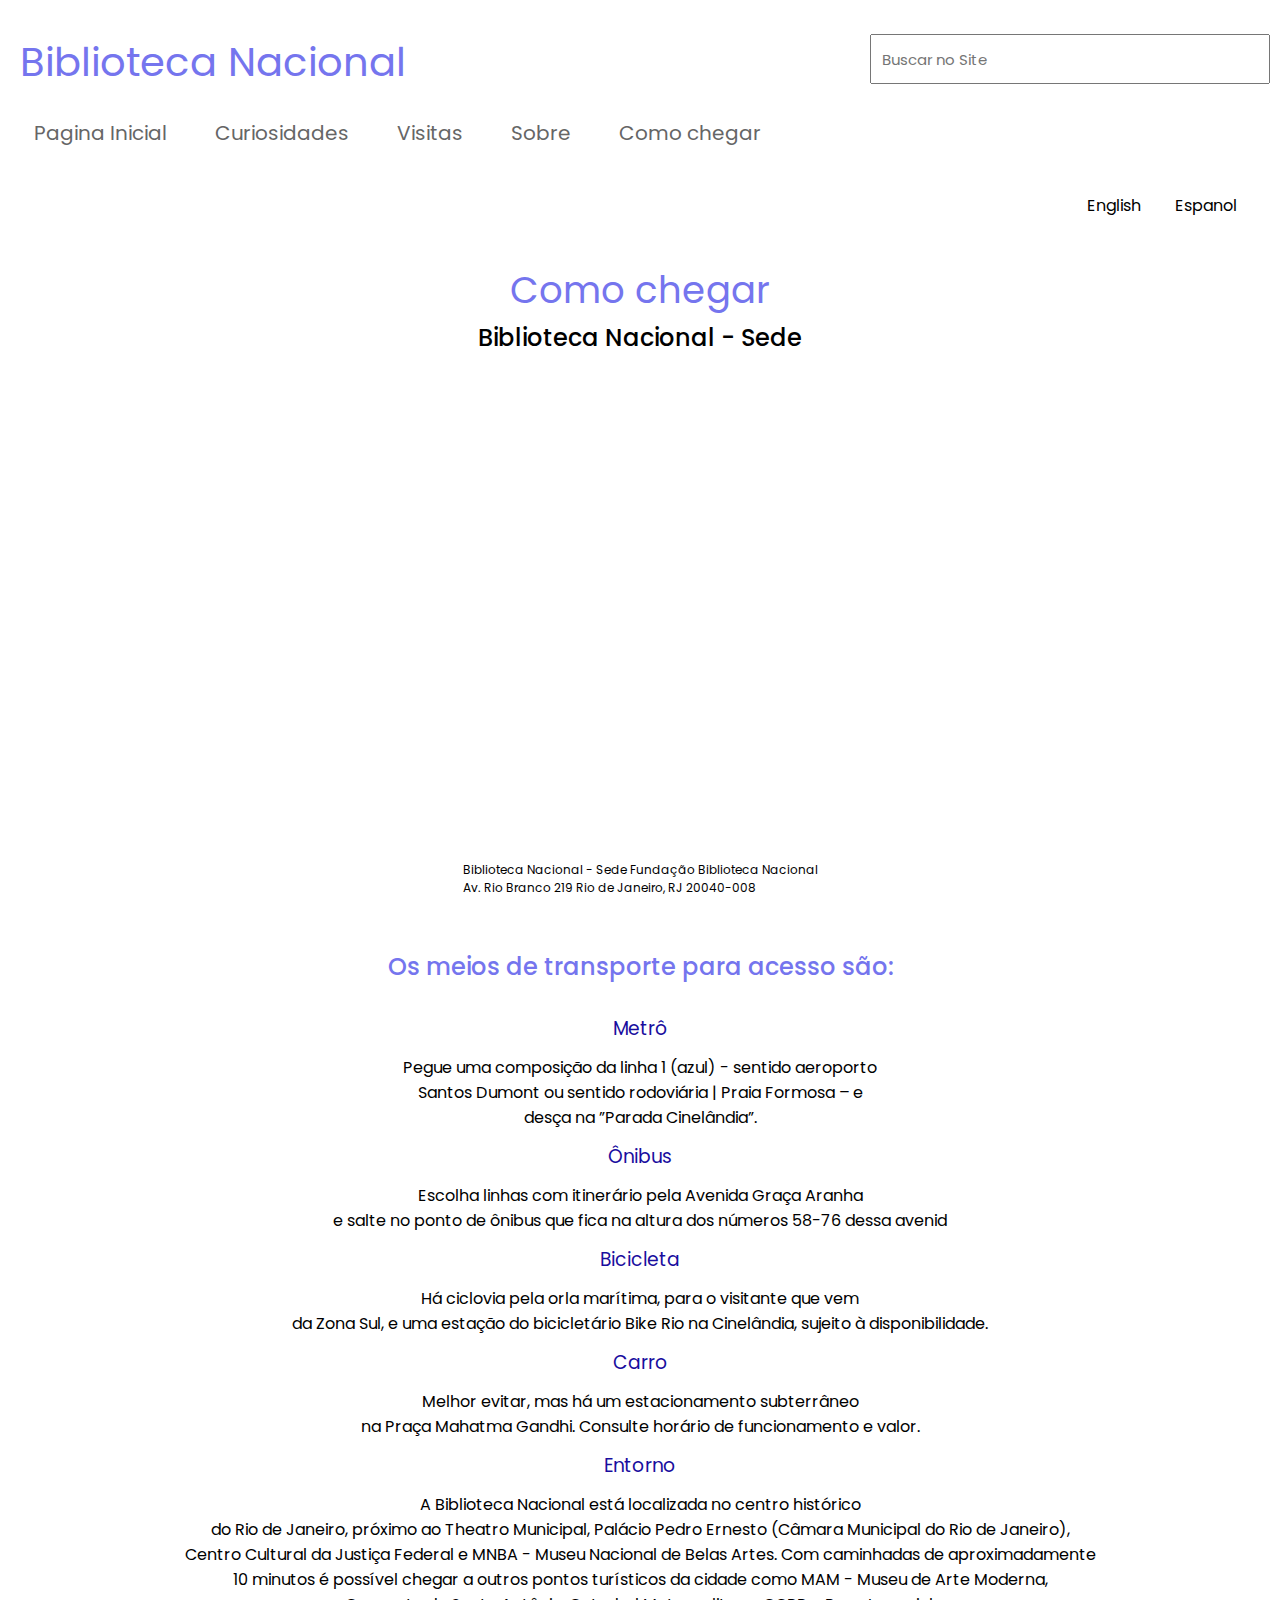
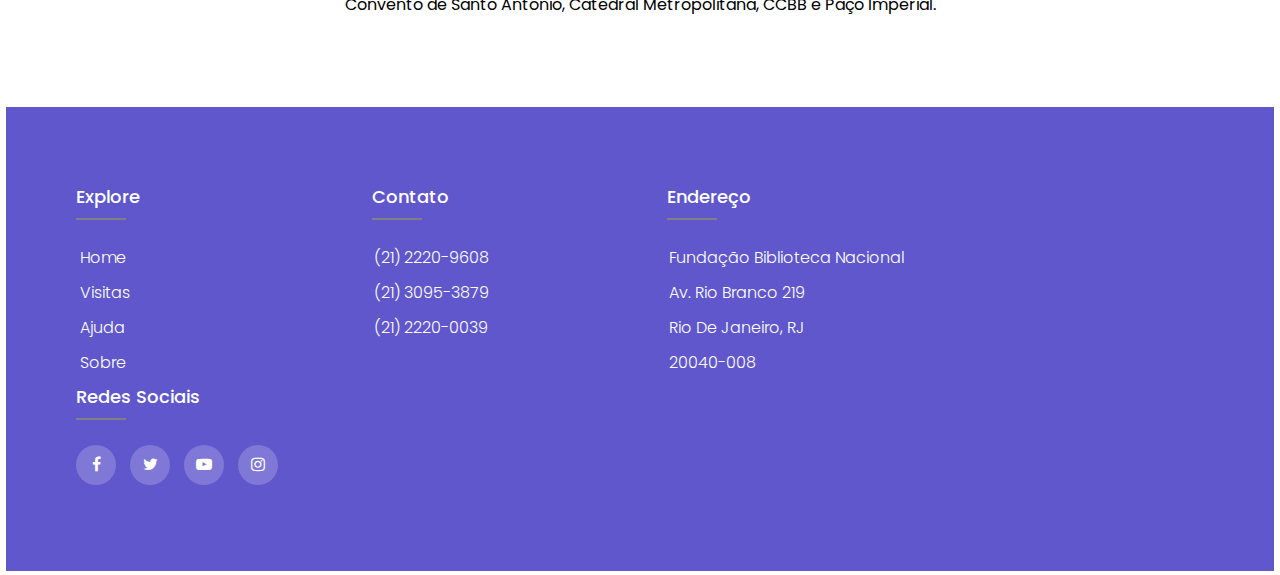
<file: Codigos/Como_Chegar/ComoChegar.html>
<!DOCTYPE html>
<html lang="Pt-br">

<head>
    <meta charset="UTF-8">
    <meta http-equiv="X-UA-Compatible" content="IE=edge">
    <meta name="viewport" content="width=device-width, initial-scale=1.0">
    <link rel="stylesheet" href="https://cdnjs.cloudflare.com/ajax/libs/font-awesome/4.7.0/css/font-awesome.min.css">
    <link rel="stylesheet" href="ComoChegar.css">
    <title>Document</title>
</head>

<body>
    <header>
        <!--Div que vai agrupar o input de busca e a logo-->

        <div id="destaque">
            <a href="/Index.html" class="logo">Biblioteca Nacional</a>
            <input type="search" class="seach" placeholder="Buscar no Site">
        </div>

        <nav>
            <!--Definindo os links do menu -->
            <ul>
                <li><a href="/Index.html">Pagina Inicial</a></li>
                <li><a href="/Codigos/Galeria/Index.html">Curiosidades</a></li>
                <li><a href="/Codigos/Tela_Visitas/Visitas.html">Visitas</a></li>
                <li><a href="/Codigos/Tela_Visitas/Visitas.html">Sobre</a></li>
                <li><a href="/Codigos/Como_Chegar/ComoChegar.html">Como chegar</a></li>
            </ul>
        </nav>
        <!-- Adicionado dois a para idiomas  -->
        <div class="idiomas">
            <a href="">English</a>
            <a href="">Espanol</a>
        </div>
    </header>

    <h1>Como chegar</h1>
    <h2>Biblioteca Nacional - Sede</h2>

    <div class="mapa">
        <iframe
        src="https://www.google.com/maps/embed?pb=!1m18!1m12!1m3!1d3675.0985602840037!2d-43.17759678546813!3d-22.90973524373495!2m3!1f0!2f0!3f0!3m2!1i1024!2i768!4f13.1!3m3!1m2!1s0x997f61c9c904d1%3A0xa91364a36e8dde2!2sFunda%C3%A7%C3%A3o%20Biblioteca%20Nacional!5e0!3m2!1spt-BR!2sbr!4v1637205066793!5m2!1spt-BR!2sbr"
        width="750" height="450" style="border:0;" allowfullscreen="" loading="lazy">
    </iframe>
    <p>Biblioteca Nacional - Sede
        Fundação Biblioteca Nacional <br> Av. Rio Branco 219 Rio de Janeiro, RJ 20040-008</p>
    </div>

    <!--Div com o conteudo que mostra os acessos para a Bibliotexa Nacional-->
    <div class="acessos">
        <h2>Os meios de transporte para acesso são:</h2>

        <h3>Metrô</h3>
        <p>Pegue uma composição da linha 1 (azul) - sentido aeroporto <br> Santos Dumont ou sentido rodoviária | Praia
            Formosa – e <br> desça na ”Parada Cinelândia”.</p>

        <h3>Ônibus</h3>
        <p>
            Escolha linhas com itinerário pela Avenida Graça Aranha <br> e salte no ponto de ônibus que fica na altura dos
            números 58-76 dessa avenid</p>

        <h3>Bicicleta</h3>
        <p>Há ciclovia pela orla marítima, para o visitante que vem <br> da Zona Sul, e uma estação do bicicletário Bike Rio
            na Cinelândia, sujeito à disponibilidade.</p>

        <h3>Carro</h3>
        <p>Melhor evitar, mas há um estacionamento subterrâneo <br> na Praça Mahatma Gandhi. Consulte horário de
            funcionamento e valor.</p>

        <h3>Entorno</h3>
        <p>A Biblioteca Nacional está localizada no centro histórico <br> do Rio de Janeiro, próximo ao Theatro Municipal,
            Palácio Pedro Ernesto (Câmara Municipal do Rio de Janeiro), <br> Centro Cultural da Justiça Federal e MNBA -
            Museu Nacional de Belas Artes. Com caminhadas de aproximadamente <br> 10 minutos é possível chegar a outros
            pontos turísticos da cidade como MAM - Museu de Arte Moderna, <br> Convento de Santo Antônio, Catedral
            Metropolitana, CCBB e Paço Imperial.</p>
    </div>
    <footer class="footer">
        <div class="conteudo">
            <div class="row">
                <div class="footer-cont">
                    <h4>Explore</h4>
                    <ul>
                        <li><a href="/Index.html">Home</a></li>
                        <li><a href="/Codigos/Tela_Visitas/Visitas.html">Visitas</a></li>
                        <li><a href="/Codigos/FAQ/index.html">Ajuda</a></li>
                        <li><a href="/Codigos/Tela_Visitas/Visitas.html">Sobre</a></li>
                    </ul>
                </div>
                <div class="footer-cont">
                    <h4>Contato</h4>
                    <ul>
                        <li>(21) 2220-9608</li>
                        <li>(21) 3095-3879</li>
                        <li>(21) 2220-0039</li>
                    </ul>
                </div>
                <div class="footer-cont">
                    <h4>Endereço</h4>
                    <ul>
                        <li>Fundação Biblioteca Nacional</li>
                        <li>Av. Rio Branco 219</li>
                        <li>Rio de Janeiro, RJ</li>
                        <li>20040-008</li>
                    </ul>
                </div>
                <div class="footer-cont">
                    <h4>Redes Sociais</h4>
                    <div class="redes_sociais">
                        <a class="facebook" href="https://www.facebook.com/bibliotecanacional.br?fref=ts">
                            <span class="fa fa-facebook"></span>
                        </a>
                        <a class="twitter" href="https://twitter.com/FBN">
                            <span class="fa fa-twitter"></span>
                        </a>
                        <a class="youtube" href="https://www.youtube.com/channel/UCLOJDjeIojQcPX2wyaUd9Xw">
                            <span class="fa fa-youtube-play"></span>
                        </a>
                        <a class="instagram" href="https://www.instagram.com/bibliotecanacional.br/">
                            <span class="fa fa-instagram"></span>
                        </a>
                    </div>
                </div>
            </div>
    </footer>


    <!--Desenvolvedor by Guilherme Ferreira-->
</body>

</html>
</file>
<file: Codigos/Como_Chegar/style.css>
@import url('https://fonts.googleapis.com/css2?family=Poppins:wght@400;700&display=swap');

* {
    font-family: 'Poppins', sans-serif; 
    margin: 2px;
    padding: 0px;
    box-sizing: border-box;
}

header{
    margin-top: 30px;
}
.logo{
    font-size:40px;
    padding: 10px;
    text-decoration: none;
    color:rgb(117, 117, 238);
}
.logo:hover{
    color: #666;
}
.seach{
    float: right;
    padding: 10px;
    width: 400px;
    height: 50px;
    font-size: 15px;
}

nav{
    display: flex;
    position:fixed;
}

nav li{
    float: left;
    list-style: none;
    padding: 20px;
}

nav li a {
    color: #666;
    font-size: 20px;
    text-decoration: none;  
}

nav a:hover{
    color: rgb(117, 117, 238);
}

.idiomas{
    float: right;
    display: flex;
    margin-right: 20px;

}

.idiomas a{
    display: flex;
    padding: 15px;
    text-decoration: none;
    color:#000;
}

.idiomas a:hover{
    color:rgb(117, 117, 238);
}

.conteudo_home{
    text-align:center;
    margin-top:100px;
}
.classH1{
    position:relative; top:-50px;
    font-size:90px;
    
    margin: 10px;
    padding-top: 40px;
}
.classH2{
    font-weight: 90;
    position:relative; top:-20px;
    font-size:35px;
    color: rgb(117, 117, 238);
}

.entrar{
    width: 250px;
    height: 50px;
    font-size: 15px;
    background:rgb(103, 105, 223);
    color:white;
    border:none;
    border-radius: 7px 7px;
    margin: 40px;
}
.entrar:hover{
    background-color:rgb(60, 61, 105);
}

.cadastro{
    display: block;
    text-decoration: none;
    color:#000;
}

.cadastro:hover{
    color:rgb(103, 105, 223);
    font-size: 20px;
}

.links{
    position:relative; top:-60px;
    margin-top: 120px;
    text-align: center;
}

.links a{
    text-decoration: underline;
    font-size: 20px;
    padding: 10px;
    margin: 30px;
    color: rgb(103, 105, 223);
}

.links a:hover{
    background-color:rgb(85, 85, 231);
    color: white;
    text-decoration: none;
    text-decoration-color:black;
    
}

h1{
    margin-top: 90px;
    text-align: center;
    font-size: 37px;
    font-weight: 400;
    color: rgb(117, 117, 238);
}

h2{
    text-align: center;
    font-weight: 500;
}

.mapa{
    margin-top: 50px;
    display: grid;
    place-items: grid;
}

.mapa p{
    font-size: 12px;
}

.acessos{
    margin-top: 50px;
    text-align: center;
}

.acessos h2{
    color:rgb(117, 117, 238);
    margin-bottom: 30px;
}

.acessos h3{
    font-weight: 400;
    color: #190d9e;
}


.acessos p{
    padding: 10px;
}



.conteudo {
    max-width: 1170px;
    margin: auto;
}

.row {
    display: flex;
    flex-wrap: wrap;
}

ul {
    list-style: none;
}

.footer {
    margin-top: 80px;
    background-color: #6057CD;
    padding: 70px 0;
}

.footer-cont {
    width: 25%;
    padding: 0 15px;
}

.footer-cont h4 {
    font-size: 18px;
    color: white;
    text-transform: capitalize;
    margin-bottom: 35px;
    font-weight: 500;
    position: relative;
}

.footer-cont h4::before {
    content: "";
    position: absolute;
    left: 0;
    bottom: -10px;
    background-color: #808080;
    height: 2px;
    box-sizing: border-box;
    width: 50px;
}

.footer-cont ul li:not(:last-child) {
    margin-bottom: 10px;
}

.footer-cont ul li a {
    font-size: 16px;
    text-transform: capitalize;
    color: white;
    text-decoration: none;
    font-weight: 300;
    color: white;
    display: block;
    transition: all 0.3s ease;
}

.footer-cont ul li {
    font-size: 16px;
    text-transform: capitalize;
    color: white;
    text-decoration: none;
    font-weight: 300;
    color: white;
}

.footer-cont ul li a:hover {
    color: #808080;
    padding-left: 10px;
}

.footer-cont .redes_sociais a {
    display: inline-block;
    height: 40px;
    width: 40px;
    background-color: rgba(255, 255, 255, 0.2);
    margin: 0 10px 10px 0;
    text-align: center;
    line-height: 40px;
    border-radius: 50px;
    color: #ffffff;
    transition: all 0.5s ease;
}

.footer-cont .redes_sociais .facebook:hover {
    color: #24262b;
    background-color: #1E90FF;
}

.footer-cont .redes_sociais .twitter:hover {
    color: #24262b;
    background-color: #00BFFF;
}

.footer-cont .redes_sociais .instagram:hover {
    color: #24262b;
    background-color: #C13584;
}

.footer-cont .redes_sociais .youtube:hover {
    color: #24262b;
    background-color: #c4302b;
}


/* Desenvolvedor Davi Costa */
</file>
<file: Codigos/FAQ/style.css>
/* Google Font CDN Link */
@import url('https://fonts.googleapis.com/css2?family=Poppins:wght@200;300;400;500;600;700&display=swap');
@import url('https://fonts.googleapis.com/css2?family=Fira+Sans:wght@500;600&display=swap');
*{
  margin: 0;
  padding: 0;
  box-sizing: border-box;
  font-family: "Poppins" , sans-serif;
}
body{
  display: flex;
  align-items: center;
  justify-content: center;
  min-height: 100vh;
  background: rgb(117,117,238);
  padding: 40px;
}
::selection{
  background: rgb(117,117,238);
  color: #fff;
}
.accordion{
  display: flex;
  max-width: 1010px;
  width: 100%;
  align-items: center;
  justify-content: space-between;
  background: #fff;
  border-radius: 25px;
  padding: 45px 90px 45px 60px;
}
.accordion .image-box{
  height: 360px;
  width: 300px;
}
.accordion .image-box img{
  height: 100%;
  width: 100%;
  object-fit: contain;
}
.accordion .accordion-text{
  width: 60%;
}
.accordion .accordion-text .title{
  font-size: 35px;
  font-weight: 600;
  color: rgb(117,117,238);
  font-family: 'Fira Sans', sans-serif;
}
.accordion .accordion-text .faq-text{
  margin-top: 25px;
  height: 263px;
  overflow-y: auto;
}
.faq-text::-webkit-scrollbar{
  display: none;
}
.accordion .accordion-text li{
  list-style: none;
  cursor: pointer;
}
.accordion-text li .question-arrow{
  display: flex;
  align-items: center;
  justify-content: space-between;
}
.accordion-text li .question-arrow .question{
  font-size: 18px;
  font-weight: 500;
  color: #595959;
  transition: all 0.3s ease;
}
.accordion-text li .question-arrow .arrow{
  font-size: 20px;
  color: #595959;
  transition: all 0.3s ease;
}
.accordion-text li.showAnswer .question-arrow .arrow{
  transform: rotate(-180deg);
}
.accordion-text li:hover .question-arrow .question,
.accordion-text li:hover .question-arrow .arrow{
  color: rgb(117,117,238);
}
.accordion-text li.showAnswer .question-arrow .question,
.accordion-text li.showAnswer .question-arrow .arrow{
  color: rgb(117,117,238);
}
.accordion-text li .line{
  display: block;
  height: 2px;
  width: 100%;
  margin: 10px 0;
  background: rgba(0, 0, 0, 0.1);
}
.accordion-text li p{
  width: 92%;
  font-size: 15px;
  font-weight: 500;
  color: #595959;
  display: none;
}
.accordion-text li.showAnswer p{
  display: block;
}

@media (max-width: 994px) {
  body{
    padding: 40px 20px;
  }
  .accordion{
    max-width: 100%;
    padding: 45px 60px 45px 60px;
  }
  .accordion .image-box{
    height: 360px;
    width: 220px;
  }
  .accordion .accordion-text{
    width: 63%;
  }
}
@media (max-width: 820px) {
  .accordion{
    flex-direction: column;
  }
  .accordion .image-box{
    height: 360px;
    width: 300px;
    background: #7d2ae8;
    width: 100%;
    border-radius: 25px;
    padding: 30px;
  }
  .accordion .accordion-text{
    width: 100%;
    margin-top: 30px;
  }
}
@media (max-width: 538px) {
  .accordion{
    padding: 25px;
  }
  .accordion-text li p{
    width: 98%;
  }
}
</file>
<file: Codigos/Galeria/style.css>
@import url('https://fonts.googleapis.com/css2?family=Poppins:wght@400;700&display=swap');
html,
body {
    width: 1800px;
    height: 18000px;
    margin: 0;
    box-sizing: border-box;
    background: rgb(117, 117, 238);
}

h1 {
    font-size: 45px;
    font-family: 'Poppins', sans-serif;
    text-align: center;
}

.conteudo {
    margin: 0 auto;
    margin-top: 20px;
    position: relative;
    width: 70%;
    height: 0;
    padding-bottom: 40%;
    background: rgb(117, 117, 238);
    border: solid 10px #2c2c2c;
}

.slide_img {
    position: absolute;
    width: 100%;
    height: 100%;
}

.slide_img img {
    width: 100%;
    height: 100%;
}

#i1,
#i2,
#i3 {
    display: none;
}

.ant,
.pos {
    width: 12%;
    height: 100%;
    position: absolute;
    top: 0;
    background: rgba(88, 88, 88, .4);
    z-index: 99;
    cursor: pointer;
}

.ant {
    left: 0;
}

.pos {
    right: 0;
}

.nav {
    width: 100%;
    height: 11px;
    bottom: 12%;
    position: absolute;
    text-align: center;
    z-index: 99;
}

.botoes {
    top: -5px;
    width: 18px;
    height: 18px;
    margin: 0 4px;
    position: relative;
    border-radius: 50%;
    display: inline-block;
    background: rgba(0, 0, 0, .4);
}

.slide_img {
    z-index: -1;
}

#i1:checked~#um,
#i2:checked~#dois,
#i3:checked~#tres {
    z-index: 9;
}

#i1:checked~.nav #bot1,
#i2:checked~.nav #bot2,
#i3:checked~.nav #bot3 {
    background: #fff;
}
</file>
<file: Codigos/Formulario/Cadastro/style.css>
@import url('https://fonts.googleapis.com/css2?family=Poppins:wght@400;700&display=swap');

*{
    font-family: 'Poppins', sans-serif;
}
.logo{
    font-size:40px;
    padding: 10px;
    text-decoration: none;
    color:rgb(117, 117, 238);
}
.logo:hover{
    color: #666;
}
.seach{
    float: right;
    padding: 10px;
    width: 400px;
    height: 50px;
    font-size: 15px;
}

nav{
    display: flex;
    position:fixed;
}

nav li{
    float: left;
    list-style: none;
    padding: 20px;
}

nav li a {
    color: #666;
    font-size: 20px;
    text-decoration: none;  
}

nav a:hover{
    color: rgb(117, 117, 238);
}

.idiomas{
    float: right;
    display: flex;
    margin-right: 20px;

}

.idiomas a{
    display: flex;
    padding: 15px;
    text-decoration: none;
    color:#000;
}

.idiomas a:hover{
    color:rgb(117, 117, 238);
}

h1{
    float: left;
    text-align: center;
    margin: 100px 0px 0px 60px;
    color: rgb(65, 106, 218);
    font-size: 45px;
}

form{
    float: right;
    margin:60px  100px 0px;
}

h2{
    text-align: center;
}

input{
    display: block;
    width: 350px;
    height: 30px;
    padding: 5px;
    margin: 10px;
    border: 1px solid rgb(206, 206, 206);
    border-radius: 6px 6px;
}

label{
    margin-left: 10px;
}

button{
    display: block;
    width: 360px;
    height: 50px;
    margin: 10px;
    border: none;
    border-radius: 7px 7px;
    font-size: 15px;
    background: rgb(65, 106, 218);
    color: white;
}

.gmail{
    background: rgb(214, 3, 3);
}

a{
   text-decoration: none;
   color: black;
}

a:hover{
    color:rgb(65, 106, 218);
}
</file>
<file: Codigos/Formulario/Login/style.css>
@import url('https://fonts.googleapis.com/css2?family=Poppins:wght@400;700&display=swap');

*{
    font-family: 'Poppins', sans-serif;
}

#form{
    position: relative;
    float: right;
    background-color: white;
    margin-top: -200px;
    margin-right: 180px;
    text-align: center;
    width: 400px;
    height: 370px;
    border-radius: 1%;
    display: block;
    box-shadow: 1px 1px 1px 1px rgb(0, 0,0, 0.30);
}

h1{
    margin-top: 200px;
    margin-left: 180px;
    color: rgb(65, 106, 218);
    font-size: 50px;
    

}
input{
    position: relative;
    width: 330px;
    height: 25px;
    margin-top: 30px;
    border: solid 0.5px rgba(77, 77, 77, 0.219);
    font-size: 17px;
    color: rgba(77, 77, 77, 0.596);
    border-radius: 6px;
    padding: 14px 16px;
}

button{
    position: relative;
    width: 370px;
    height: 53px;
    font-size: 20px;
    border-radius: 5px;
    border: solid 0.5px rgb(0, 0,0, 0.30);
    background-color:rgb(95, 95, 238);
    color: white;
    border: none;
    margin-top: 40px;
}


button:hover{
    background-color: #4228a1;
}

.esqueceusenha{
    color: #1877f2;
    display: flex;
    justify-content: center;
    padding: 15px;
    text-decoration: none;
    font-size: 17px;
}

.cadastro{
    text-decoration: none;
    color: #000;
    font-size: 12px;
}
.cadastro:hover{
    color:#4228a1;
    font-size: 15px;
}
</file>
<file: Codigos/Como_Chegar/ComoChegar.css>
@import url('https://fonts.googleapis.com/css2?family=Poppins:wght@400;700&display=swap');

* {
    font-family: 'Poppins', sans-serif; 
    margin: 2px;
    padding: 0px;
    box-sizing: border-box;
}

header{
    margin-top: 30px;
}
.logo{
    font-size:40px;
    padding: 10px;
    text-decoration: none;
    color:rgb(117, 117, 238);
}
.logo:hover{
    color: #666;
}
.seach{
    float: right;
    padding: 10px;
    width: 400px;
    height: 50px;
    font-size: 15px;
}

nav{
    display: flex;
}

nav li{
    float: left;
    list-style: none;
    padding: 20px;
}

nav li a {
    color: #666;
    font-size: 20px;
    text-decoration: none;  
}

nav a:hover{
    color: rgb(117, 117, 238);
}

.idiomas{
    float: right;
    display: flex;
    margin-right: 20px;

}

.idiomas a{
    display: flex;
    padding: 15px;
    text-decoration: none;
    color:#000;
}

.idiomas a:hover{
    color:rgb(117, 117, 238);
}

.conteudo_home{
    text-align:center;
    margin-top:100px;
}
.classH1{
    position:relative; top:-50px;
    font-size:90px;
    
    margin: 10px;
    padding-top: 40px;
}
.classH2{
    font-weight: 90;
    position:relative; top:-20px;
    font-size:35px;
    color: rgb(117, 117, 238);
}

.entrar{
    width: 250px;
    height: 50px;
    font-size: 15px;
    background:rgb(103, 105, 223);
    color:white;
    border:none;
    border-radius: 7px 7px;
    margin: 40px;
}
.entrar:hover{
    background-color:rgb(60, 61, 105);
}

.cadastro{
    display: block;
    text-decoration: none;
    color:#000;
}

.cadastro:hover{
    color:rgb(103, 105, 223);
    font-size: 20px;
}

.links{
    position:relative; top:-60px;
    margin-top: 120px;
    text-align: center;
}

.links a{
    text-decoration: underline;
    font-size: 20px;
    padding: 10px;
    margin: 30px;
    color: rgb(103, 105, 223);
}

.links a:hover{
    background-color:rgb(85, 85, 231);
    color: white;
    text-decoration: none;
    text-decoration-color:black;
    
}

h1{
    margin-top: 90px;
    text-align: center;
    font-size: 37px;
    font-weight: 400;
    color: rgb(117, 117, 238);
}

h2{
    text-align: center;
    font-weight: 500;
}

.mapa{
    margin-top: 50px;
    display: grid;
    place-items: center;
}

.mapa p{
    font-size: 12px;
}

.acessos{
    margin-top: 50px;
    text-align: center;
}

.acessos h2{
    color:rgb(117, 117, 238);
    margin-bottom: 30px;
}

.acessos h3{
    font-weight: 400;
    color: #190d9e;
}


.acessos p{
    padding: 10px;
}


/* Desenvolvedor Guilherme Ferreira */



.conteudo {
    max-width: 1170px;
    margin: auto;
}

.row {
    display: flex;
    flex-wrap: wrap;
}

ul {
    list-style: none;
}

.footer {
    margin-top: 80px;
    background-color: #6057CD;
    padding: 70px 0;
}

.footer-cont {
    width: 25%;
    padding: 0 15px;
}

.footer-cont h4 {
    font-size: 18px;
    color: white;
    text-transform: capitalize;
    margin-bottom: 35px;
    font-weight: 500;
    position: relative;
}

.footer-cont h4::before {
    content: "";
    position: absolute;
    left: 0;
    bottom: -10px;
    background-color: #808080;
    height: 2px;
    box-sizing: border-box;
    width: 50px;
}

.footer-cont ul li:not(:last-child) {
    margin-bottom: 10px;
}

.footer-cont ul li a {
    font-size: 16px;
    text-transform: capitalize;
    color: white;
    text-decoration: none;
    font-weight: 300;
    color: white;
    display: block;
    transition: all 0.3s ease;
}

.footer-cont ul li {
    font-size: 16px;
    text-transform: capitalize;
    color: white;
    text-decoration: none;
    font-weight: 300;
    color: white;
}

.footer-cont ul li a:hover {
    color: #808080;
    padding-left: 10px;
}

.footer-cont .redes_sociais a {
    display: inline-block;
    height: 40px;
    width: 40px;
    background-color: rgba(255, 255, 255, 0.2);
    margin: 0 10px 10px 0;
    text-align: center;
    line-height: 40px;
    border-radius: 50px;
    color: #ffffff;
    transition: all 0.5s ease;
}

.footer-cont .redes_sociais .facebook:hover {
    color: #24262b;
    background-color: #1E90FF;
}

.footer-cont .redes_sociais .twitter:hover {
    color: #24262b;
    background-color: #00BFFF;
}

.footer-cont .redes_sociais .instagram:hover {
    color: #24262b;
    background-color: #C13584;
}

.footer-cont .redes_sociais .youtube:hover {
    color: #24262b;
    background-color: #c4302b;
}


/* Desenvolvedor Davi Costa */
</file>
